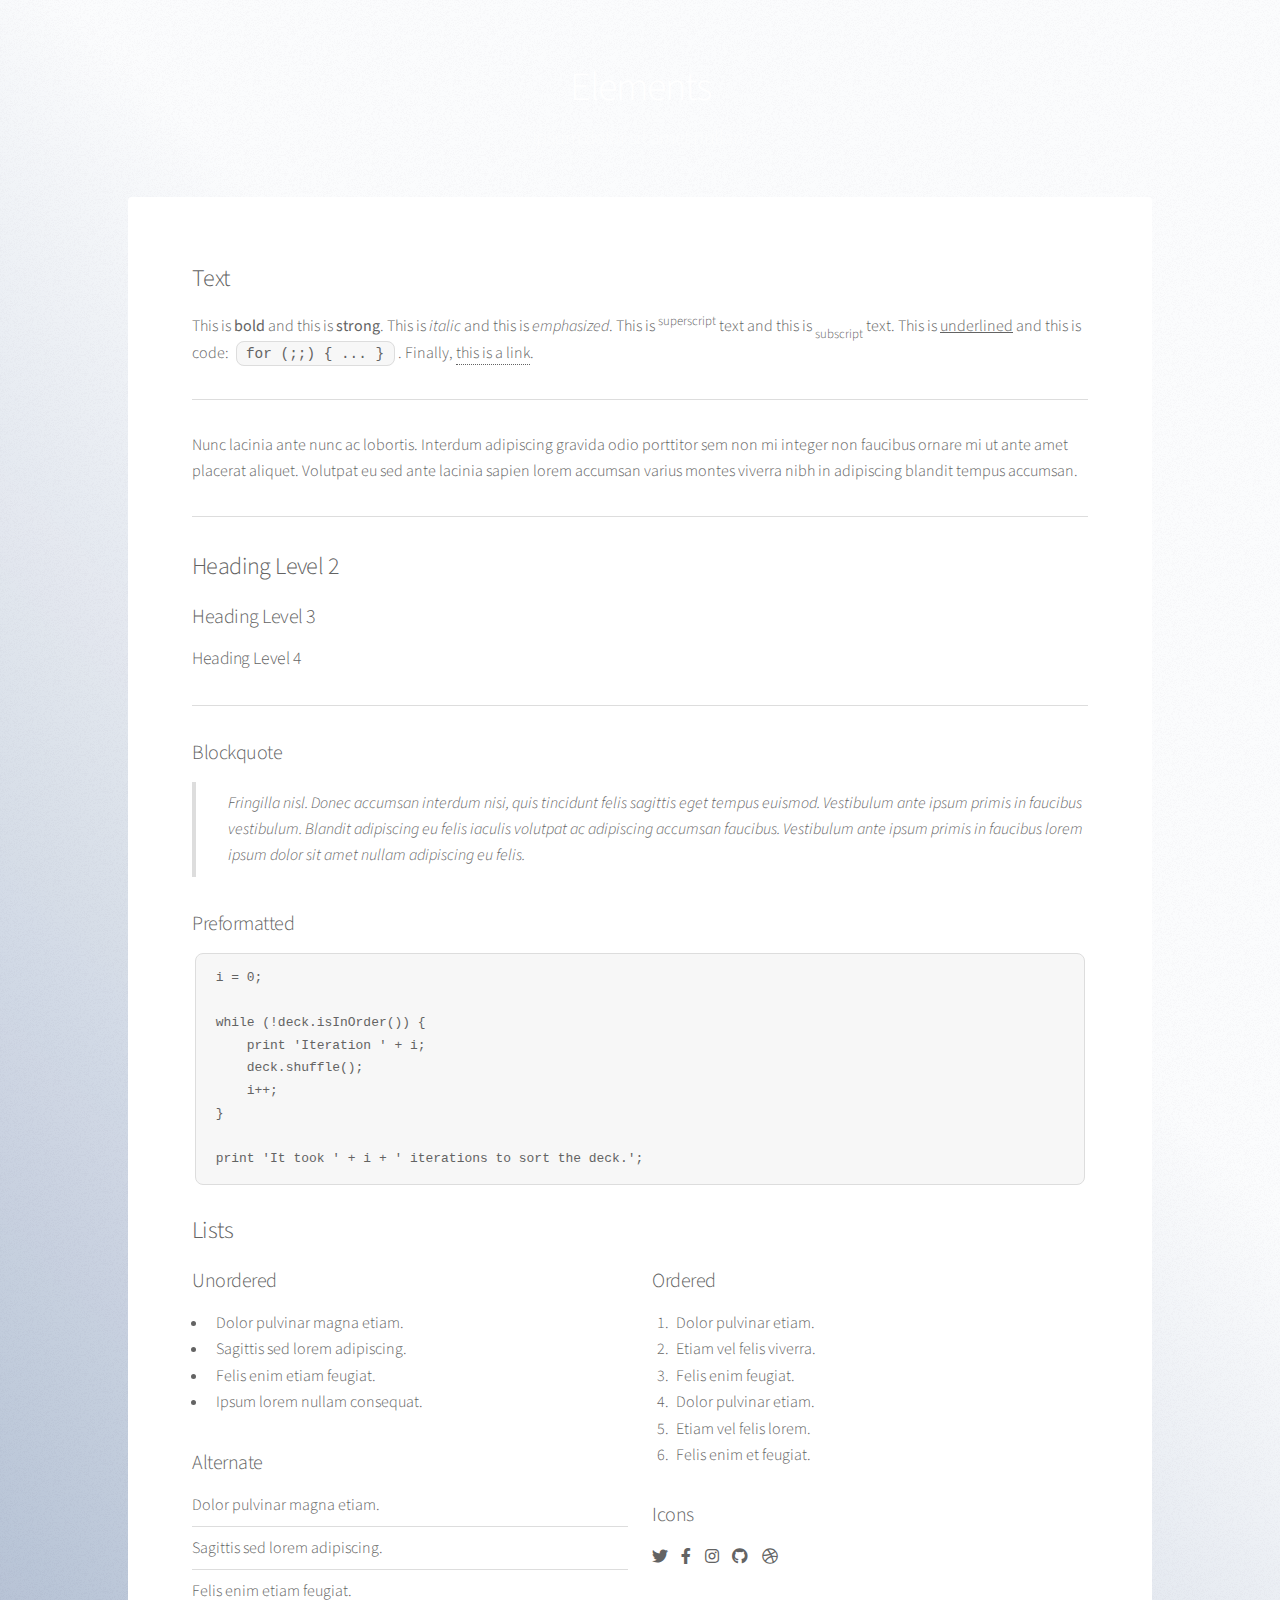
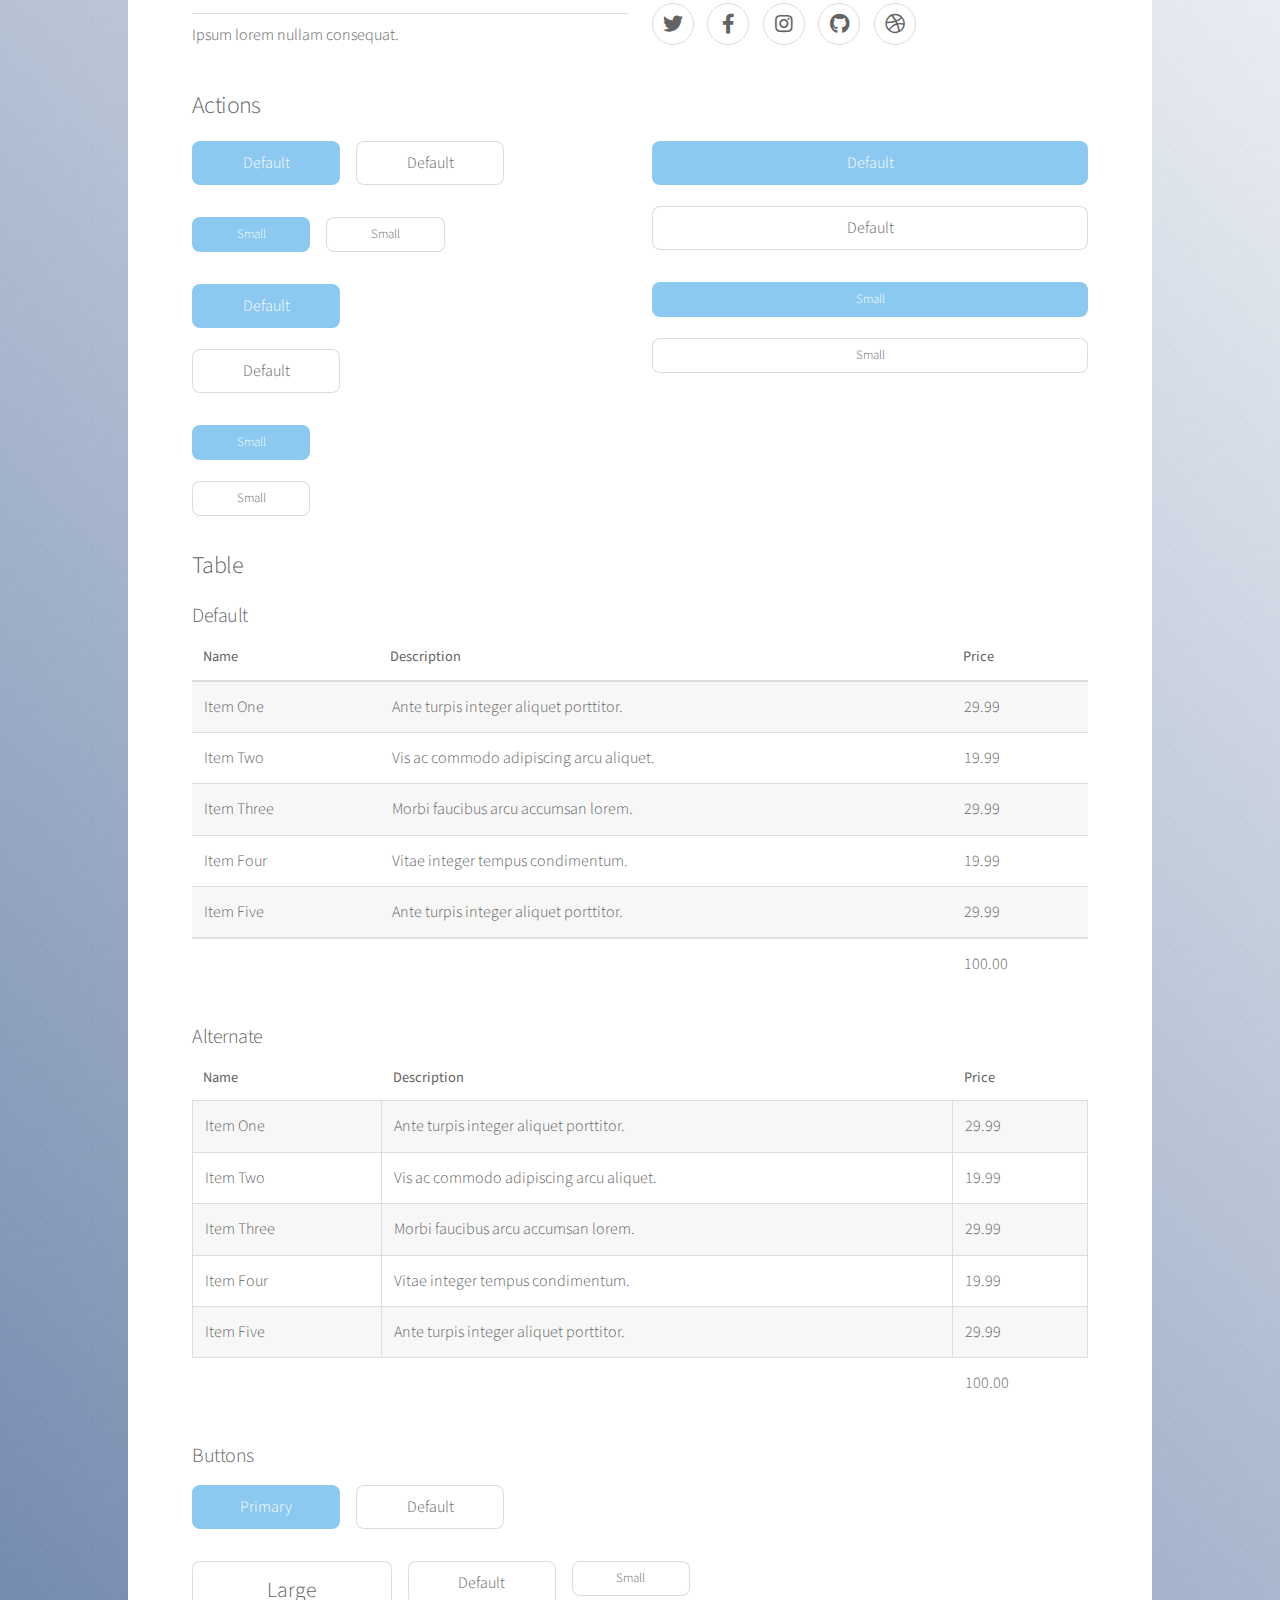
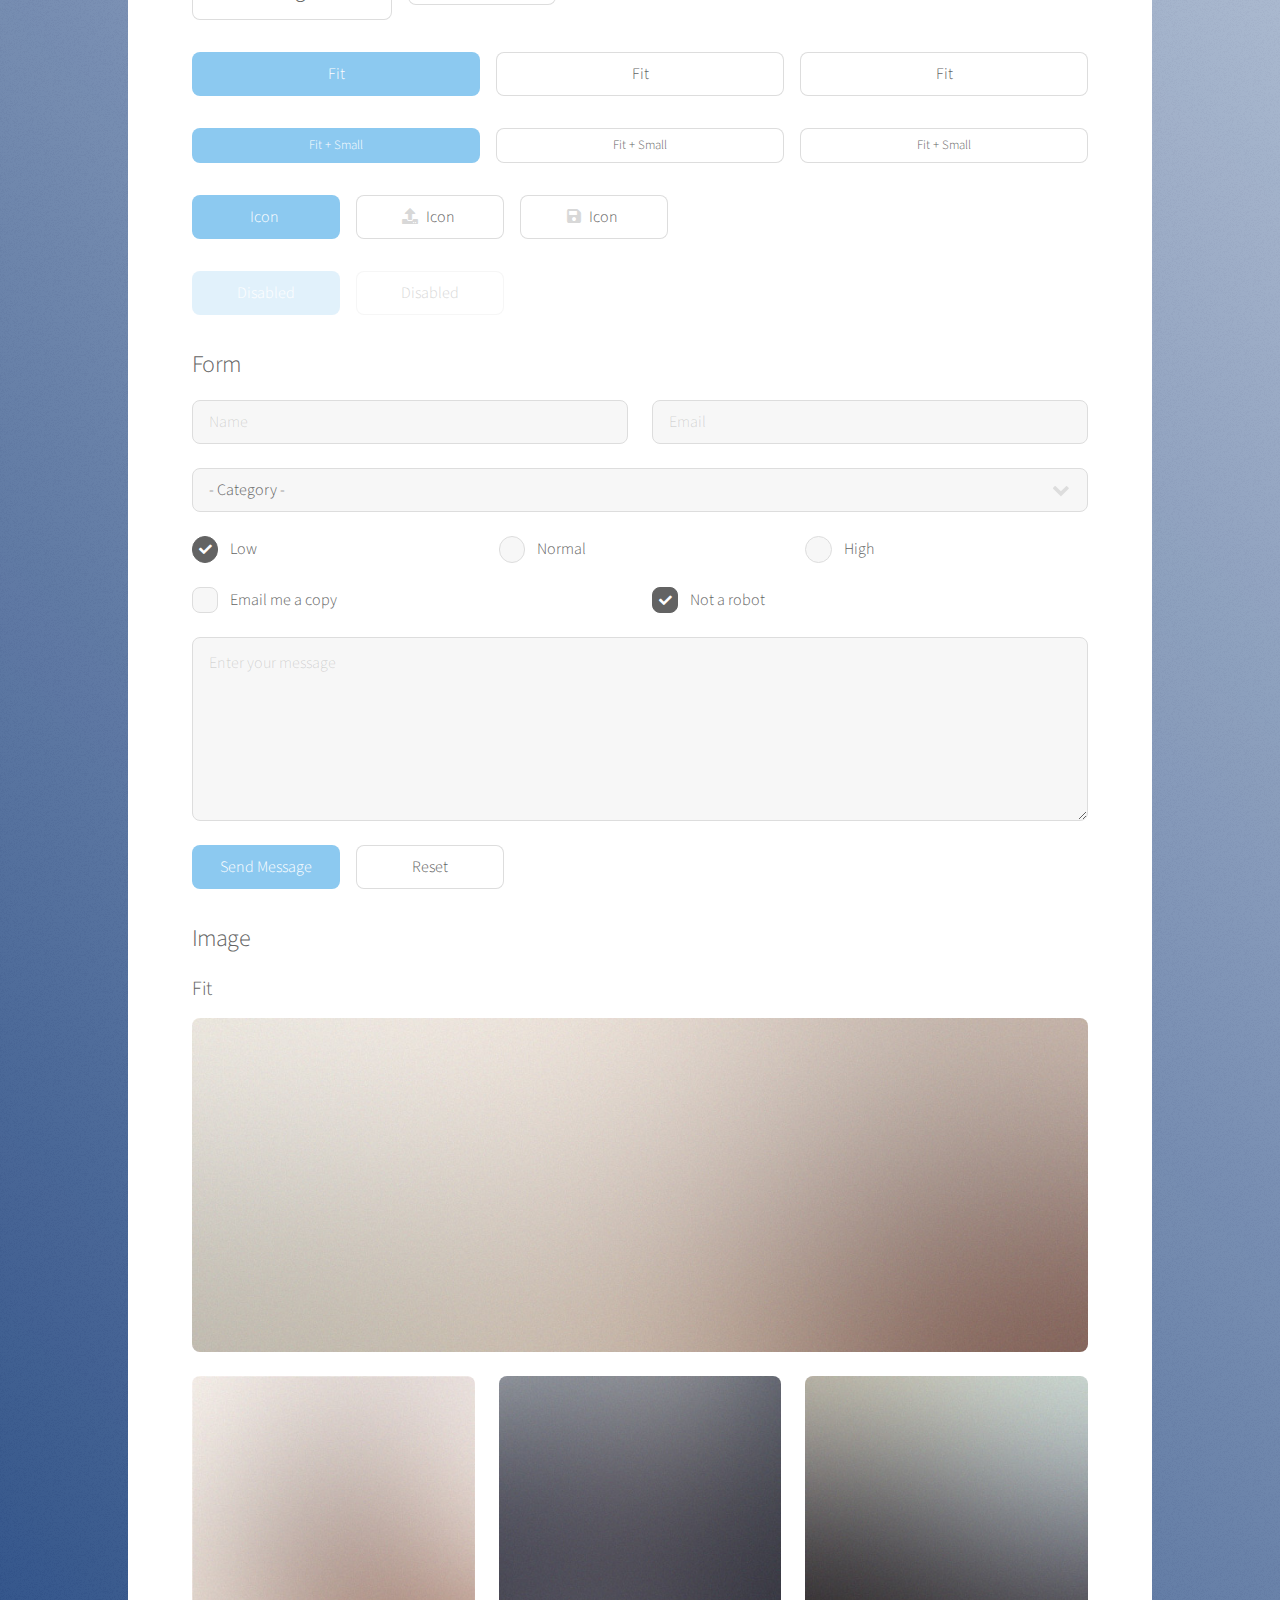
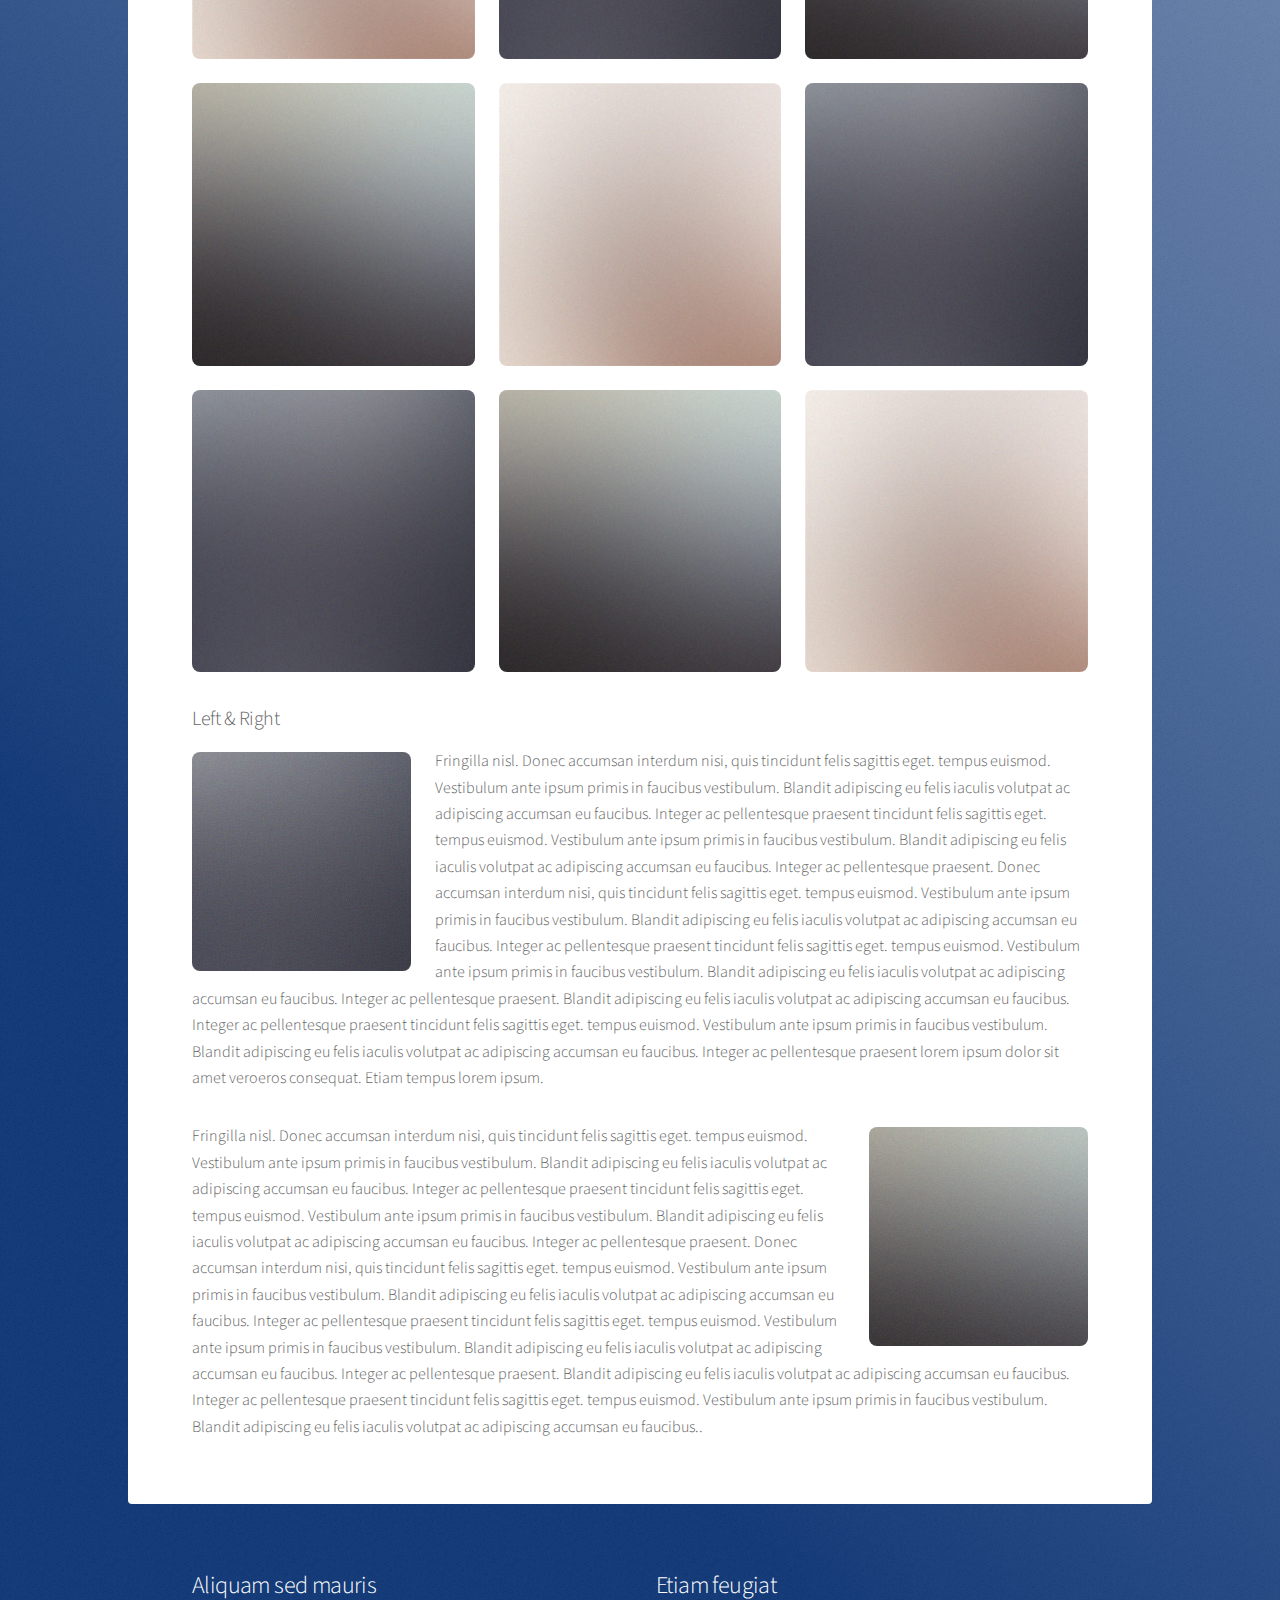
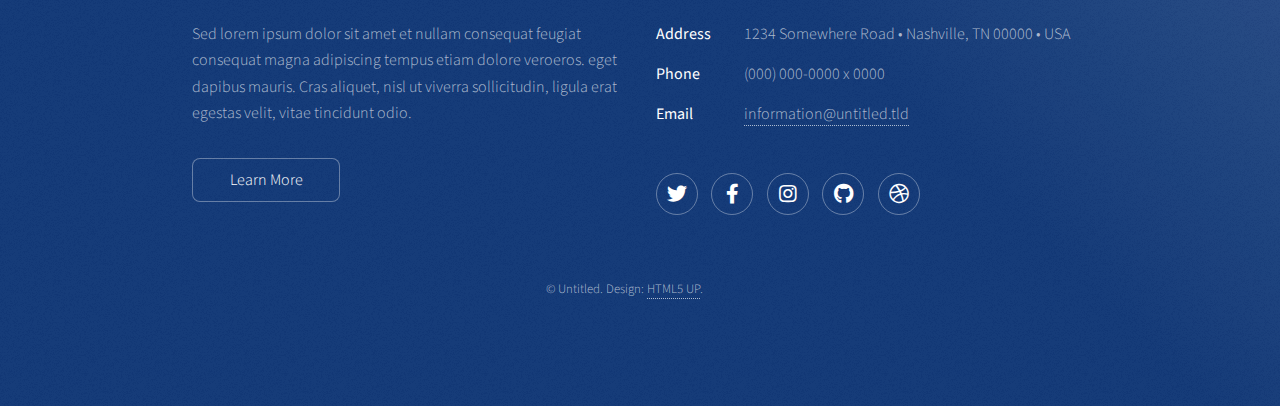
<file: elements.html>
<!DOCTYPE HTML>
<!--
	Stellar by HTML5 UP
	html5up.net | @ajlkn
	Free for personal and commercial use under the CCA 3.0 license (html5up.net/license)
-->
<html>
	<head>
		<title>Elements - Stellar by HTML5 UP</title>
		<meta charset="utf-8" />
		<meta name="viewport" content="width=device-width, initial-scale=1, user-scalable=no" />
		<link rel="stylesheet" href="assets/css/main.css" />
		<noscript><link rel="stylesheet" href="assets/css/noscript.css" /></noscript>
	</head>
	<body class="is-preload">

		<!-- Wrapper -->
			<div id="wrapper">

				<!-- Header -->
					<header id="header">
						<h1>Elements</h1>
						<p>Ipsum dolor sit amet nullam</p>
					</header>

				<!-- Main -->
					<div id="main">

						<!-- Content -->
							<section id="content" class="main">

								<!-- Text -->
									<section>
										<h2>Text</h2>
										<p>This is <b>bold</b> and this is <strong>strong</strong>. This is <i>italic</i> and this is <em>emphasized</em>.
										This is <sup>superscript</sup> text and this is <sub>subscript</sub> text.
										This is <u>underlined</u> and this is code: <code>for (;;) { ... }</code>. Finally, <a href="#">this is a link</a>.</p>
										<hr />
										<p>Nunc lacinia ante nunc ac lobortis. Interdum adipiscing gravida odio porttitor sem non mi integer non faucibus ornare mi ut ante amet placerat aliquet. Volutpat eu sed ante lacinia sapien lorem accumsan varius montes viverra nibh in adipiscing blandit tempus accumsan.</p>
										<hr />
										<h2>Heading Level 2</h2>
										<h3>Heading Level 3</h3>
										<h4>Heading Level 4</h4>
										<hr />
										<h3>Blockquote</h3>
										<blockquote>Fringilla nisl. Donec accumsan interdum nisi, quis tincidunt felis sagittis eget tempus euismod. Vestibulum ante ipsum primis in faucibus vestibulum. Blandit adipiscing eu felis iaculis volutpat ac adipiscing accumsan faucibus. Vestibulum ante ipsum primis in faucibus lorem ipsum dolor sit amet nullam adipiscing eu felis.</blockquote>
										<h3>Preformatted</h3>
										<pre><code>i = 0;

while (!deck.isInOrder()) {
    print 'Iteration ' + i;
    deck.shuffle();
    i++;
}

print 'It took ' + i + ' iterations to sort the deck.';</code></pre>
									</section>

								<!-- Lists -->
									<section>
										<h2>Lists</h2>
										<div class="row">
											<div class="col-6 col-12-medium">
												<h3>Unordered</h3>
												<ul>
													<li>Dolor pulvinar magna etiam.</li>
													<li>Sagittis sed lorem adipiscing.</li>
													<li>Felis enim etiam feugiat.</li>
													<li>Ipsum lorem nullam consequat.</li>
												</ul>
												<h3>Alternate</h3>
												<ul class="alt">
													<li>Dolor pulvinar magna etiam.</li>
													<li>Sagittis sed lorem adipiscing.</li>
													<li>Felis enim etiam feugiat.</li>
													<li>Ipsum lorem nullam consequat.</li>
												</ul>
											</div>
											<div class="col-6 col-12-medium">
												<h3>Ordered</h3>
												<ol>
													<li>Dolor pulvinar etiam.</li>
													<li>Etiam vel felis viverra.</li>
													<li>Felis enim feugiat.</li>
													<li>Dolor pulvinar etiam.</li>
													<li>Etiam vel felis lorem.</li>
													<li>Felis enim et feugiat.</li>
												</ol>
												<h3>Icons</h3>
												<ul class="icons">
													<li><a href="#" class="icon brands fa-twitter"><span class="label">Twitter</span></a></li>
													<li><a href="#" class="icon brands fa-facebook-f"><span class="label">Facebook</span></a></li>
													<li><a href="#" class="icon brands fa-instagram"><span class="label">Instagram</span></a></li>
													<li><a href="#" class="icon brands fa-github"><span class="label">GitHub</span></a></li>
													<li><a href="#" class="icon brands fa-dribbble"><span class="label">Dribbble</span></a></li>
												</ul>
												<ul class="icons">
													<li><a href="#" class="icon brands alt fa-twitter"><span class="label">Twitter</span></a></li>
													<li><a href="#" class="icon brands alt fa-facebook-f"><span class="label">Facebook</span></a></li>
													<li><a href="#" class="icon brands alt fa-instagram"><span class="label">Instagram</span></a></li>
													<li><a href="#" class="icon brands alt fa-github"><span class="label">GitHub</span></a></li>
													<li><a href="#" class="icon brands alt fa-dribbble"><span class="label">Dribbble</span></a></li>
												</ul>
											</div>
										</div>
										<h2>Actions</h2>
										<div class="row">
											<div class="col-6 col-12-medium">
												<ul class="actions">
													<li><a href="#" class="button primary">Default</a></li>
													<li><a href="#" class="button">Default</a></li>
												</ul>
												<ul class="actions small">
													<li><a href="#" class="button primary small">Small</a></li>
													<li><a href="#" class="button small">Small</a></li>
												</ul>
												<ul class="actions stacked">
													<li><a href="#" class="button primary">Default</a></li>
													<li><a href="#" class="button">Default</a></li>
												</ul>
												<ul class="actions stacked">
													<li><a href="#" class="button primary small">Small</a></li>
													<li><a href="#" class="button small">Small</a></li>
												</ul>
											</div>
											<div class="col-6 col-12-medium">
												<ul class="actions stacked">
													<li><a href="#" class="button primary fit">Default</a></li>
													<li><a href="#" class="button fit">Default</a></li>
												</ul>
												<ul class="actions stacked">
													<li><a href="#" class="button primary small fit">Small</a></li>
													<li><a href="#" class="button small fit">Small</a></li>
												</ul>
											</div>
										</div>
									</section>

								<!-- Table -->
									<section>
										<h2>Table</h2>
										<h3>Default</h3>
										<div class="table-wrapper">
											<table>
												<thead>
													<tr>
														<th>Name</th>
														<th>Description</th>
														<th>Price</th>
													</tr>
												</thead>
												<tbody>
													<tr>
														<td>Item One</td>
														<td>Ante turpis integer aliquet porttitor.</td>
														<td>29.99</td>
													</tr>
													<tr>
														<td>Item Two</td>
														<td>Vis ac commodo adipiscing arcu aliquet.</td>
														<td>19.99</td>
													</tr>
													<tr>
														<td>Item Three</td>
														<td> Morbi faucibus arcu accumsan lorem.</td>
														<td>29.99</td>
													</tr>
													<tr>
														<td>Item Four</td>
														<td>Vitae integer tempus condimentum.</td>
														<td>19.99</td>
													</tr>
													<tr>
														<td>Item Five</td>
														<td>Ante turpis integer aliquet porttitor.</td>
														<td>29.99</td>
													</tr>
												</tbody>
												<tfoot>
													<tr>
														<td colspan="2"></td>
														<td>100.00</td>
													</tr>
												</tfoot>
											</table>
										</div>

										<h3>Alternate</h3>
										<div class="table-wrapper">
											<table class="alt">
												<thead>
													<tr>
														<th>Name</th>
														<th>Description</th>
														<th>Price</th>
													</tr>
												</thead>
												<tbody>
													<tr>
														<td>Item One</td>
														<td>Ante turpis integer aliquet porttitor.</td>
														<td>29.99</td>
													</tr>
													<tr>
														<td>Item Two</td>
														<td>Vis ac commodo adipiscing arcu aliquet.</td>
														<td>19.99</td>
													</tr>
													<tr>
														<td>Item Three</td>
														<td> Morbi faucibus arcu accumsan lorem.</td>
														<td>29.99</td>
													</tr>
													<tr>
														<td>Item Four</td>
														<td>Vitae integer tempus condimentum.</td>
														<td>19.99</td>
													</tr>
													<tr>
														<td>Item Five</td>
														<td>Ante turpis integer aliquet porttitor.</td>
														<td>29.99</td>
													</tr>
												</tbody>
												<tfoot>
													<tr>
														<td colspan="2"></td>
														<td>100.00</td>
													</tr>
												</tfoot>
											</table>
										</div>
									</section>

								<!-- Buttons -->
									<section>
										<h3>Buttons</h3>
										<ul class="actions">
											<li><a href="#" class="button primary">Primary</a></li>
											<li><a href="#" class="button">Default</a></li>
										</ul>
										<ul class="actions">
											<li><a href="#" class="button large">Large</a></li>
											<li><a href="#" class="button">Default</a></li>
											<li><a href="#" class="button small">Small</a></li>
										</ul>
										<ul class="actions fit">
											<li><a href="#" class="button primary fit">Fit</a></li>
											<li><a href="#" class="button fit">Fit</a></li>
											<li><a href="#" class="button fit">Fit</a></li>
										</ul>
										<ul class="actions fit small">
											<li><a href="#" class="button primary fit small">Fit + Small</a></li>
											<li><a href="#" class="button fit small">Fit + Small</a></li>
											<li><a href="#" class="button fit small">Fit + Small</a></li>
										</ul>
										<ul class="actions">
											<li><a href="#" class="button primary icon solidfa-download">Icon</a></li>
											<li><a href="#" class="button icon solid fa-upload">Icon</a></li>
											<li><a href="#" class="button icon solid fa-save">Icon</a></li>
										</ul>
										<ul class="actions">
											<li><span class="button primary disabled">Disabled</span></li>
											<li><span class="button disabled">Disabled</span></li>
										</ul>
									</section>

								<!-- Form -->
									<section>
										<h2>Form</h2>
										<form method="post" action="#">
											<div class="row gtr-uniform">
												<div class="col-6 col-12-xsmall">
													<input type="text" name="demo-name" id="demo-name" value="" placeholder="Name" />
												</div>
												<div class="col-6 col-12-xsmall">
													<input type="email" name="demo-email" id="demo-email" value="" placeholder="Email" />
												</div>
												<div class="col-12">
													<select name="demo-category" id="demo-category">
														<option value="">- Category -</option>
														<option value="1">Manufacturing</option>
														<option value="1">Shipping</option>
														<option value="1">Administration</option>
														<option value="1">Human Resources</option>
													</select>
												</div>
												<div class="col-4 col-12-small">
													<input type="radio" id="demo-priority-low" name="demo-priority" checked>
													<label for="demo-priority-low">Low</label>
												</div>
												<div class="col-4 col-12-small">
													<input type="radio" id="demo-priority-normal" name="demo-priority">
													<label for="demo-priority-normal">Normal</label>
												</div>
												<div class="col-4 col-12-small">
													<input type="radio" id="demo-priority-high" name="demo-priority">
													<label for="demo-priority-high">High</label>
												</div>
												<div class="col-6 col-12-small">
													<input type="checkbox" id="demo-copy" name="demo-copy">
													<label for="demo-copy">Email me a copy</label>
												</div>
												<div class="col-6 col-12-small">
													<input type="checkbox" id="demo-human" name="demo-human" checked>
													<label for="demo-human">Not a robot</label>
												</div>
												<div class="col-12">
													<textarea name="demo-message" id="demo-message" placeholder="Enter your message" rows="6"></textarea>
												</div>
												<div class="col-12">
													<ul class="actions">
														<li><input type="submit" value="Send Message" class="primary" /></li>
														<li><input type="reset" value="Reset" /></li>
													</ul>
												</div>
											</div>
										</form>
									</section>

								<!-- Image -->
									<section>
										<h2>Image</h2>
										<h3>Fit</h3>
										<div class="box alt">
											<div class="row gtr-uniform">
												<div class="col-12"><span class="image fit"><img src="images/pic04.jpg" alt="" /></span></div>
												<div class="col-4"><span class="image fit"><img src="images/pic01.jpg" alt="" /></span></div>
												<div class="col-4"><span class="image fit"><img src="images/pic02.jpg" alt="" /></span></div>
												<div class="col-4"><span class="image fit"><img src="images/pic03.jpg" alt="" /></span></div>
												<div class="col-4"><span class="image fit"><img src="images/pic03.jpg" alt="" /></span></div>
												<div class="col-4"><span class="image fit"><img src="images/pic01.jpg" alt="" /></span></div>
												<div class="col-4"><span class="image fit"><img src="images/pic02.jpg" alt="" /></span></div>
												<div class="col-4"><span class="image fit"><img src="images/pic02.jpg" alt="" /></span></div>
												<div class="col-4"><span class="image fit"><img src="images/pic03.jpg" alt="" /></span></div>
												<div class="col-4"><span class="image fit"><img src="images/pic01.jpg" alt="" /></span></div>
											</div>
										</div>
										<h3>Left &amp; Right</h3>
										<p><span class="image left"><img src="images/pic05.jpg" alt="" /></span>Fringilla nisl. Donec accumsan interdum nisi, quis tincidunt felis sagittis eget. tempus euismod. Vestibulum ante ipsum primis in faucibus vestibulum. Blandit adipiscing eu felis iaculis volutpat ac adipiscing accumsan eu faucibus. Integer ac pellentesque praesent tincidunt felis sagittis eget. tempus euismod. Vestibulum ante ipsum primis in faucibus vestibulum. Blandit adipiscing eu felis iaculis volutpat ac adipiscing accumsan eu faucibus. Integer ac pellentesque praesent. Donec accumsan interdum nisi, quis tincidunt felis sagittis eget. tempus euismod. Vestibulum ante ipsum primis in faucibus vestibulum. Blandit adipiscing eu felis iaculis volutpat ac adipiscing accumsan eu faucibus. Integer ac pellentesque praesent tincidunt felis sagittis eget. tempus euismod. Vestibulum ante ipsum primis in faucibus vestibulum. Blandit adipiscing eu felis iaculis volutpat ac adipiscing accumsan eu faucibus. Integer ac pellentesque praesent. Blandit adipiscing eu felis iaculis volutpat ac adipiscing accumsan eu faucibus. Integer ac pellentesque praesent tincidunt felis sagittis eget. tempus euismod. Vestibulum ante ipsum primis in faucibus vestibulum. Blandit adipiscing eu felis iaculis volutpat ac adipiscing accumsan eu faucibus. Integer ac pellentesque praesent lorem ipsum dolor sit amet veroeros consequat. Etiam tempus lorem ipsum.</p>
										<p><span class="image right"><img src="images/pic06.jpg" alt="" /></span>Fringilla nisl. Donec accumsan interdum nisi, quis tincidunt felis sagittis eget. tempus euismod. Vestibulum ante ipsum primis in faucibus vestibulum. Blandit adipiscing eu felis iaculis volutpat ac adipiscing accumsan eu faucibus. Integer ac pellentesque praesent tincidunt felis sagittis eget. tempus euismod. Vestibulum ante ipsum primis in faucibus vestibulum. Blandit adipiscing eu felis iaculis volutpat ac adipiscing accumsan eu faucibus. Integer ac pellentesque praesent. Donec accumsan interdum nisi, quis tincidunt felis sagittis eget. tempus euismod. Vestibulum ante ipsum primis in faucibus vestibulum. Blandit adipiscing eu felis iaculis volutpat ac adipiscing accumsan eu faucibus. Integer ac pellentesque praesent tincidunt felis sagittis eget. tempus euismod. Vestibulum ante ipsum primis in faucibus vestibulum. Blandit adipiscing eu felis iaculis volutpat ac adipiscing accumsan eu faucibus. Integer ac pellentesque praesent. Blandit adipiscing eu felis iaculis volutpat ac adipiscing accumsan eu faucibus. Integer ac pellentesque praesent tincidunt felis sagittis eget. tempus euismod. Vestibulum ante ipsum primis in faucibus vestibulum. Blandit adipiscing eu felis iaculis volutpat ac adipiscing accumsan eu faucibus..</p>
									</section>

							</section>

					</div>

				<!-- Footer -->
					<footer id="footer">
						<section>
							<h2>Aliquam sed mauris</h2>
							<p>Sed lorem ipsum dolor sit amet et nullam consequat feugiat consequat magna adipiscing tempus etiam dolore veroeros. eget dapibus mauris. Cras aliquet, nisl ut viverra sollicitudin, ligula erat egestas velit, vitae tincidunt odio.</p>
							<ul class="actions">
								<li><a href="#" class="button">Learn More</a></li>
							</ul>
						</section>
						<section>
							<h2>Etiam feugiat</h2>
							<dl class="alt">
								<dt>Address</dt>
								<dd>1234 Somewhere Road &bull; Nashville, TN 00000 &bull; USA</dd>
								<dt>Phone</dt>
								<dd>(000) 000-0000 x 0000</dd>
								<dt>Email</dt>
								<dd><a href="#">information@untitled.tld</a></dd>
							</dl>
							<ul class="icons">
								<li><a href="#" class="icon brands fa-twitter alt"><span class="label">Twitter</span></a></li>
								<li><a href="#" class="icon brands fa-facebook-f alt"><span class="label">Facebook</span></a></li>
								<li><a href="#" class="icon brands fa-instagram alt"><span class="label">Instagram</span></a></li>
								<li><a href="#" class="icon brands fa-github alt"><span class="label">GitHub</span></a></li>
								<li><a href="#" class="icon brands fa-dribbble alt"><span class="label">Dribbble</span></a></li>
							</ul>
						</section>
						<p class="copyright">&copy; Untitled. Design: <a href="https://html5up.net">HTML5 UP</a>.</p>
					</footer>

			</div>

		<!-- Scripts -->
			<script src="assets/js/jquery.min.js"></script>
			<script src="assets/js/jquery.scrollex.min.js"></script>
			<script src="assets/js/jquery.scrolly.min.js"></script>
			<script src="assets/js/browser.min.js"></script>
			<script src="assets/js/breakpoints.min.js"></script>
			<script src="assets/js/util.js"></script>
			<script src="assets/js/main.js"></script>

	</body>
</html>
</file>
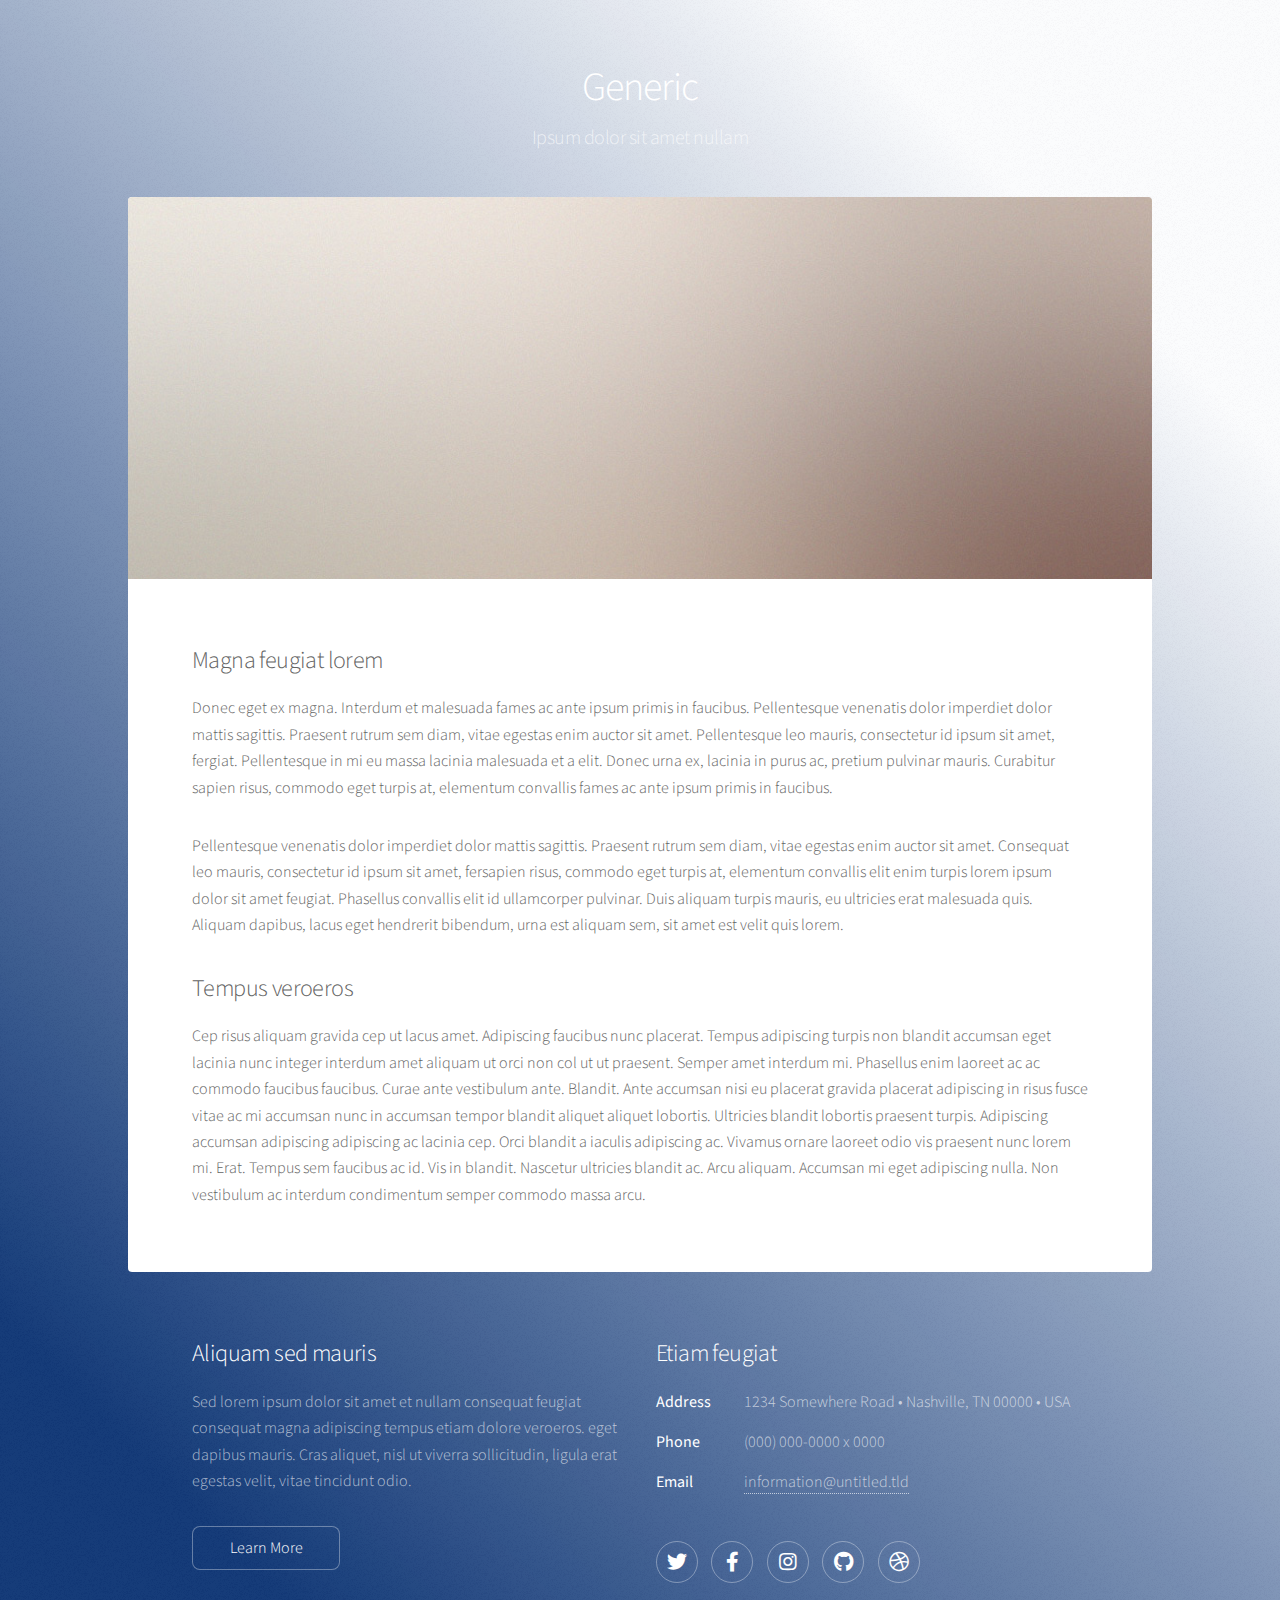
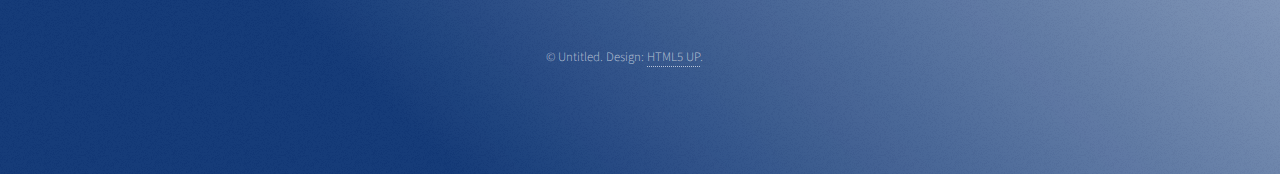
<file: generic.html>
<!DOCTYPE HTML>
<!--
	Stellar by HTML5 UP
	html5up.net | @ajlkn
	Free for personal and commercial use under the CCA 3.0 license (html5up.net/license)
-->
<html>
	<head>
		<title>Generic - Stellar by HTML5 UP</title>
		<meta charset="utf-8" />
		<meta name="viewport" content="width=device-width, initial-scale=1, user-scalable=no" />
		<link rel="stylesheet" href="assets/css/main.css" />
		<noscript><link rel="stylesheet" href="assets/css/noscript.css" /></noscript>
	</head>
	<body class="is-preload">

		<!-- Wrapper -->
			<div id="wrapper">

				<!-- Header -->
					<header id="header">
						<h1>Generic</h1>
						<p>Ipsum dolor sit amet nullam</p>
					</header>

				<!-- Main -->
					<div id="main">

						<!-- Content -->
							<section id="content" class="main">
								<span class="image main"><img src="images/pic04.jpg" alt="" /></span>
								<h2>Magna feugiat lorem</h2>
								<p>Donec eget ex magna. Interdum et malesuada fames ac ante ipsum primis in faucibus. Pellentesque venenatis dolor imperdiet dolor mattis sagittis. Praesent rutrum sem diam, vitae egestas enim auctor sit amet. Pellentesque leo mauris, consectetur id ipsum sit amet, fergiat. Pellentesque in mi eu massa lacinia malesuada et a elit. Donec urna ex, lacinia in purus ac, pretium pulvinar mauris. Curabitur sapien risus, commodo eget turpis at, elementum convallis fames ac ante ipsum primis in faucibus.</p>
								<p>Pellentesque venenatis dolor imperdiet dolor mattis sagittis. Praesent rutrum sem diam, vitae egestas enim auctor sit amet. Consequat leo mauris, consectetur id ipsum sit amet, fersapien risus, commodo eget turpis at, elementum convallis elit enim turpis lorem ipsum dolor sit amet feugiat. Phasellus convallis elit id ullamcorper pulvinar. Duis aliquam turpis mauris, eu ultricies erat malesuada quis. Aliquam dapibus, lacus eget hendrerit bibendum, urna est aliquam sem, sit amet est velit quis lorem.</p>
								<h2>Tempus veroeros</h2>
								<p>Cep risus aliquam gravida cep ut lacus amet. Adipiscing faucibus nunc placerat. Tempus adipiscing turpis non blandit accumsan eget lacinia nunc integer interdum amet aliquam ut orci non col ut ut praesent. Semper amet interdum mi. Phasellus enim laoreet ac ac commodo faucibus faucibus. Curae ante vestibulum ante. Blandit. Ante accumsan nisi eu placerat gravida placerat adipiscing in risus fusce vitae ac mi accumsan nunc in accumsan tempor blandit aliquet aliquet lobortis. Ultricies blandit lobortis praesent turpis. Adipiscing accumsan adipiscing adipiscing ac lacinia cep. Orci blandit a iaculis adipiscing ac. Vivamus ornare laoreet odio vis praesent nunc lorem mi. Erat. Tempus sem faucibus ac id. Vis in blandit. Nascetur ultricies blandit ac. Arcu aliquam. Accumsan mi eget adipiscing nulla. Non vestibulum ac interdum condimentum semper commodo massa arcu.</p>
							</section>

					</div>

				<!-- Footer -->
					<footer id="footer">
						<section>
							<h2>Aliquam sed mauris</h2>
							<p>Sed lorem ipsum dolor sit amet et nullam consequat feugiat consequat magna adipiscing tempus etiam dolore veroeros. eget dapibus mauris. Cras aliquet, nisl ut viverra sollicitudin, ligula erat egestas velit, vitae tincidunt odio.</p>
							<ul class="actions">
								<li><a href="#" class="button">Learn More</a></li>
							</ul>
						</section>
						<section>
							<h2>Etiam feugiat</h2>
							<dl class="alt">
								<dt>Address</dt>
								<dd>1234 Somewhere Road &bull; Nashville, TN 00000 &bull; USA</dd>
								<dt>Phone</dt>
								<dd>(000) 000-0000 x 0000</dd>
								<dt>Email</dt>
								<dd><a href="#">information@untitled.tld</a></dd>
							</dl>
							<ul class="icons">
								<li><a href="#" class="icon brands fa-twitter alt"><span class="label">Twitter</span></a></li>
								<li><a href="#" class="icon brands fa-facebook-f alt"><span class="label">Facebook</span></a></li>
								<li><a href="#" class="icon brands fa-instagram alt"><span class="label">Instagram</span></a></li>
								<li><a href="#" class="icon brands fa-github alt"><span class="label">GitHub</span></a></li>
								<li><a href="#" class="icon brands fa-dribbble alt"><span class="label">Dribbble</span></a></li>
							</ul>
						</section>
						<p class="copyright">&copy; Untitled. Design: <a href="https://html5up.net">HTML5 UP</a>.</p>
					</footer>

			</div>

		<!-- Scripts -->
			<script src="assets/js/jquery.min.js"></script>
			<script src="assets/js/jquery.scrollex.min.js"></script>
			<script src="assets/js/jquery.scrolly.min.js"></script>
			<script src="assets/js/browser.min.js"></script>
			<script src="assets/js/breakpoints.min.js"></script>
			<script src="assets/js/util.js"></script>
			<script src="assets/js/main.js"></script>

	</body>
</html>
</file>
<file: assets/css/noscript.css>
/*
	Stellar by HTML5 UP
	html5up.net | @ajlkn
	Free for personal and commercial use under the CCA 3.0 license (html5up.net/license)
*/

/* Header */

	body.is-preload #header.alt > * {
		opacity: 1;
	}

	body.is-preload #header.alt .logo {
		-moz-transform: none;
		-webkit-transform: none;
		-ms-transform: none;
		transform: none;
	}
</file>
<file: assets/css/main.css>
@import url(fontawesome-all.min.css);
@import 'https://fonts.googleapis.com/css?family=Source+Sans+Pro:300,400';

/*
	Stellar by HTML5 UP
	html5up.net | @ajlkn
	Free for personal and commercial use under the CCA 3.0 license (html5up.net/license)
*/

html, body, div, span, applet, object,
iframe, h1, h2, h3, h4, h5, h6, p, blockquote,
pre, a, abbr, acronym, address, big, cite,
code, del, dfn, em, img, ins, kbd, q, s, samp,
small, strike, strong, sub, sup, tt, var, b,
u, i, center, dl, dt, dd, ol, ul, li, fieldset,
form, label, legend, table, caption, tbody,
tfoot, thead, tr, th, td, article, aside,
canvas, details, embed, figure, figcaption,
footer, header, hgroup, menu, nav, output, ruby,
section, summary, time, mark, audio, video {
	margin: 0;
	padding: 0;
	border: 0;
	font-size: 100%;
	font: inherit;
	vertical-align: baseline;}

article, aside, details, figcaption, figure,
footer, header, hgroup, menu, nav, section {
	display: block;}

body {
	line-height: 1;
}

ol, ul {
	list-style: none;
}

blockquote, q {
	quotes: none;
}

	blockquote:before, blockquote:after, q:before, q:after {
		content: '';
		content: none;
	}

table {
	border-collapse: collapse;
	border-spacing: 0;
}

body {
	-webkit-text-size-adjust: none;
}

mark {
	background-color: transparent;
	color: inherit;
}

input::-moz-focus-inner {
	border: 0;
	padding: 0;
}

input, select, textarea {
	-moz-appearance: none;
	-webkit-appearance: none;
	-ms-appearance: none;
	appearance: none;
}

/* Basic */

	@-ms-viewport {
		width: device-width;
	}

	body {
		-ms-overflow-style: scrollbar;
	}

	@media screen and (max-width: 480px) {

		html, body {
			min-width: 320px;
		}

	}

	html {
		box-sizing: border-box;
	}

	*, *:before, *:after {
		box-sizing: inherit;
	}

	body {
		background-color: #935d8c;
		background-image: url("images/overlay.png"), -moz-linear-gradient(45deg, #103776 15%, #fff 85%);
		background-image: url("images/overlay.png"), -webkit-linear-gradient(45deg, #103776 15%, #fff 85%);
		background-image: url("images/overlay.png"), -ms-linear-gradient(45deg, #103776 15%, #fff 85%);
		background-image: url("images/overlay.png"), linear-gradient(45deg, #103776 15%, #fff 85%);
	}

		body.is-preload *, body.is-preload *:before, body.is-preload *:after {
			-moz-animation: none !important;
			-webkit-animation: none !important;
			-ms-animation: none !important;
			animation: none !important;
			-moz-transition: none !important;
			-webkit-transition: none !important;
			-ms-transition: none !important;
			transition: none !important;
		}

/* Type */

	body {
		background-color: #ffffff;
		color: rgba(255, 255, 255, 0.65);
	}

	body, input, select, textarea {
		font-family: "Source Sans Pro", Helvetica, sans-serif;
		font-size: 17pt;
		font-weight: 300;
		line-height: 1.65;
	}

		@media screen and (max-width: 1680px) {

			body, input, select, textarea {
				font-size: 14pt;
			}

		}

		@media screen and (max-width: 1280px) {

			body, input, select, textarea {
				font-size: 12pt;
			}

		}

		@media screen and (max-width: 360px) {

			body, input, select, textarea {
				font-size: 11pt;
			}

		}

	a {
		-moz-transition: color 0.2s ease, border-bottom 0.2s ease;
		-webkit-transition: color 0.2s ease, border-bottom 0.2s ease;
		-ms-transition: color 0.2s ease, border-bottom 0.2s ease;
		transition: color 0.2s ease, border-bottom 0.2s ease;
		text-decoration: none;
		border-bottom: dotted 1px;
		color: inherit;
	}

		a:hover {
			border-bottom-color: transparent;
		}

	strong, b {
		font-weight: 400;
	}

	em, i {
		font-style: italic;
	}

	p {
		margin: 0 0 2em 0;
	}

		p.content {
			-moz-columns: 20em 2;
			-webkit-columns: 20em 2;
			-ms-columns: 20em 2;
			columns: 20em 2;
			-moz-column-gap: 2em;
			-webkit-column-gap: 2em;
			-ms-column-gap: 2em;
			column-gap: 2em;
			text-align: justify;
		}

	h1, h2, h3, h4, h5, h6 {
		font-weight: 300;
		line-height: 1.5;
		margin: 0 0 0.7em 0;
		letter-spacing: -0.025em;
	}

		h1 a, h2 a, h3 a, h4 a, h5 a, h6 a {
			color: inherit;
			text-decoration: none;
		}

	h1 {
		font-size: 2.5em;
		line-height: 1.2;
		color: black;
	}

	h2 {
		font-size: 1.5em;
	}

	h3 {
		font-size: 1.25em;
	}

	h4 {
		font-size: 1.1em;
	}

	h5 {
		font-size: 0.9em;
	}

	h6 {
		font-size: 0.7em;
	}

	@media screen and (max-width: 736px) {

		h1 {
			font-size: 2em;
		}

	}

	sub {
		font-size: 0.8em;
		position: relative;
		top: 0.5em;
	}

	sup {
		font-size: 0.8em;
		position: relative;
		top: -0.5em;
	}

	blockquote {
		border-left: solid 4px;
		font-style: italic;
		margin: 0 0 2em 0;
		padding: 0.5em 0 0.5em 2em;
	}

	code {
		border-radius: 8px;
		border: solid 1px;
		font-family: "Courier New", monospace;
		font-size: 0.9em;
		margin: 0 0.25em;
		padding: 0.25em 0.65em;
	}

	pre {
		-webkit-overflow-scrolling: touch;
		font-family: "Courier New", monospace;
		font-size: 0.9em;
		margin: 0 0 2em 0;
	}

		pre code {
			display: block;
			line-height: 1.75;
			padding: 1em 1.5em;
			overflow-x: auto;
		}

	hr {
		border: 0;
		border-bottom: solid 1px;
		margin: 2em 0;
	}

		hr.major {
			margin: 3em 0;
		}

	.align-left {
		text-align: left;
	}

	.align-center {
		text-align: center;
	}

	.align-right {
		text-align: right;
	}

	input, select, textarea {
		color: #ffffff;
	}

	a:hover {
		color: #ffffff;
	}

	strong, b {
		color: #ffffff;
	}

	h1, h2, h3, h4, h5, h6 {
		color: #ffffff;
	}

	blockquote {
		border-left-color: rgba(255, 255, 255, 0.35);
	}

	code {
		background: rgba(255, 255, 255, 0.075);
		border-color: rgba(255, 255, 255, 0.35);
	}

	hr {
		border-bottom-color: rgba(255, 255, 255, 0.35);
	}

/* Row */

	.row {
		display: flex;
		flex-wrap: wrap;
		box-sizing: border-box;
		align-items: stretch;
	}

		.row > * {
			box-sizing: border-box;
		}

		.row.gtr-uniform > * > :last-child {
			margin-bottom: 0;
		}

		.row.aln-left {
			justify-content: flex-start;
		}

		.row.aln-center {
			justify-content: center;
		}

		.row.aln-right {
			justify-content: flex-end;
		}

		.row.aln-top {
			align-items: flex-start;
		}

		.row.aln-middle {
			align-items: center;
		}

		.row.aln-bottom {
			align-items: flex-end;
		}

		.row > .imp {
			order: -1;
		}

		.row > .col-1 {
			width: 8.33333%;
		}

		.row > .off-1 {
			margin-left: 8.33333%;
		}

		.row > .col-2 {
			width: 16.66667%;
		}

		.row > .off-2 {
			margin-left: 16.66667%;
		}

		.row > .col-3 {
			width: 25%;
		}

		.row > .off-3 {
			margin-left: 25%;
		}

		.row > .col-4 {
			width: 33.33333%;
		}

		.row > .off-4 {
			margin-left: 33.33333%;
		}

		.row > .col-5 {
			width: 41.66667%;
		}

		.row > .off-5 {
			margin-left: 41.66667%;
		}

		.row > .col-6 {
			width: 50%;
		}

		.row > .off-6 {
			margin-left: 50%;
		}

		.row > .col-7 {
			width: 58.33333%;
		}

		.row > .off-7 {
			margin-left: 58.33333%;
		}

		.row > .col-8 {
			width: 66.66667%;
		}

		.row > .off-8 {
			margin-left: 66.66667%;
		}

		.row > .col-9 {
			width: 75%;
		}

		.row > .off-9 {
			margin-left: 75%;
		}

		.row > .col-10 {
			width: 83.33333%;
		}

		.row > .off-10 {
			margin-left: 83.33333%;
		}

		.row > .col-11 {
			width: 91.66667%;
		}

		.row > .off-11 {
			margin-left: 91.66667%;
		}

		.row > .col-12 {
			width: 100%;
		}

		.row > .off-12 {
			margin-left: 100%;
		}

		.row.gtr-0 {
			margin-top: 0;
			margin-left: 0em;
		}

			.row.gtr-0 > * {
				padding: 0 0 0 0em;
			}

			.row.gtr-0.gtr-uniform {
				margin-top: 0em;
			}

				.row.gtr-0.gtr-uniform > * {
					padding-top: 0em;
				}

		.row.gtr-25 {
			margin-top: 0;
			margin-left: -0.375em;
		}

			.row.gtr-25 > * {
				padding: 0 0 0 0.375em;
			}

			.row.gtr-25.gtr-uniform {
				margin-top: -0.375em;
			}

				.row.gtr-25.gtr-uniform > * {
					padding-top: 0.375em;
				}

		.row.gtr-50 {
			margin-top: 0;
			margin-left: -0.75em;
		}

			.row.gtr-50 > * {
				padding: 0 0 0 0.75em;
			}

			.row.gtr-50.gtr-uniform {
				margin-top: -0.75em;
			}

				.row.gtr-50.gtr-uniform > * {
					padding-top: 0.75em;
				}

		.row {
			margin-top: 0;
			margin-left: -1.5em;
		}

			.row > * {
				padding: 0 0 0 1.5em;
			}

			.row.gtr-uniform {
				margin-top: -1.5em;
			}

				.row.gtr-uniform > * {
					padding-top: 1.5em;
				}

		.row.gtr-150 {
			margin-top: 0;
			margin-left: -2.25em;
		}

			.row.gtr-150 > * {
				padding: 0 0 0 2.25em;
			}

			.row.gtr-150.gtr-uniform {
				margin-top: -2.25em;
			}

				.row.gtr-150.gtr-uniform > * {
					padding-top: 2.25em;
				}

		.row.gtr-200 {
			margin-top: 0;
			margin-left: -3em;
		}

			.row.gtr-200 > * {
				padding: 0 0 0 3em;
			}

			.row.gtr-200.gtr-uniform {
				margin-top: -3em;
			}

				.row.gtr-200.gtr-uniform > * {
					padding-top: 3em;
				}

		@media screen and (max-width: 1680px) {

			.row {
				display: flex;
				flex-wrap: wrap;
				box-sizing: border-box;
				align-items: stretch;
			}

				.row > * {
					box-sizing: border-box;
				}

				.row.gtr-uniform > * > :last-child {
					margin-bottom: 0;
				}

				.row.aln-left {
					justify-content: flex-start;
				}

				.row.aln-center {
					justify-content: center;
				}

				.row.aln-right {
					justify-content: flex-end;
				}

				.row.aln-top {
					align-items: flex-start;
				}

				.row.aln-middle {
					align-items: center;
				}

				.row.aln-bottom {
					align-items: flex-end;
				}

				.row > .imp-xlarge {
					order: -1;
				}

				.row > .col-1-xlarge {
					width: 8.33333%;
				}

				.row > .off-1-xlarge {
					margin-left: 8.33333%;
				}

				.row > .col-2-xlarge {
					width: 16.66667%;
				}

				.row > .off-2-xlarge {
					margin-left: 16.66667%;
				}

				.row > .col-3-xlarge {
					width: 25%;
				}

				.row > .off-3-xlarge {
					margin-left: 25%;
				}

				.row > .col-4-xlarge {
					width: 33.33333%;
				}

				.row > .off-4-xlarge {
					margin-left: 33.33333%;
				}

				.row > .col-5-xlarge {
					width: 41.66667%;
				}

				.row > .off-5-xlarge {
					margin-left: 41.66667%;
				}

				.row > .col-6-xlarge {
					width: 50%;
				}

				.row > .off-6-xlarge {
					margin-left: 50%;
				}

				.row > .col-7-xlarge {
					width: 58.33333%;
				}

				.row > .off-7-xlarge {
					margin-left: 58.33333%;
				}

				.row > .col-8-xlarge {
					width: 66.66667%;
				}

				.row > .off-8-xlarge {
					margin-left: 66.66667%;
				}

				.row > .col-9-xlarge {
					width: 75%;
				}

				.row > .off-9-xlarge {
					margin-left: 75%;
				}

				.row > .col-10-xlarge {
					width: 83.33333%;
				}

				.row > .off-10-xlarge {
					margin-left: 83.33333%;
				}

				.row > .col-11-xlarge {
					width: 91.66667%;
				}

				.row > .off-11-xlarge {
					margin-left: 91.66667%;
				}

				.row > .col-12-xlarge {
					width: 100%;
				}

				.row > .off-12-xlarge {
					margin-left: 100%;
				}

				.row.gtr-0 {
					margin-top: 0;
					margin-left: 0em;
				}

					.row.gtr-0 > * {
						padding: 0 0 0 0em;
					}

					.row.gtr-0.gtr-uniform {
						margin-top: 0em;
					}

						.row.gtr-0.gtr-uniform > * {
							padding-top: 0em;
						}

				.row.gtr-25 {
					margin-top: 0;
					margin-left: -0.375em;
				}

					.row.gtr-25 > * {
						padding: 0 0 0 0.375em;
					}

					.row.gtr-25.gtr-uniform {
						margin-top: -0.375em;
					}

						.row.gtr-25.gtr-uniform > * {
							padding-top: 0.375em;
						}

				.row.gtr-50 {
					margin-top: 0;
					margin-left: -0.75em;
				}

					.row.gtr-50 > * {
						padding: 0 0 0 0.75em;
					}

					.row.gtr-50.gtr-uniform {
						margin-top: -0.75em;
					}

						.row.gtr-50.gtr-uniform > * {
							padding-top: 0.75em;
						}

				.row {
					margin-top: 0;
					margin-left: -1.5em;
				}

					.row > * {
						padding: 0 0 0 1.5em;
					}

					.row.gtr-uniform {
						margin-top: -1.5em;
					}

						.row.gtr-uniform > * {
							padding-top: 1.5em;
						}

				.row.gtr-150 {
					margin-top: 0;
					margin-left: -2.25em;
				}

					.row.gtr-150 > * {
						padding: 0 0 0 2.25em;
					}

					.row.gtr-150.gtr-uniform {
						margin-top: -2.25em;
					}

						.row.gtr-150.gtr-uniform > * {
							padding-top: 2.25em;
						}

				.row.gtr-200 {
					margin-top: 0;
					margin-left: -3em;
				}

					.row.gtr-200 > * {
						padding: 0 0 0 3em;
					}

					.row.gtr-200.gtr-uniform {
						margin-top: -3em;
					}

						.row.gtr-200.gtr-uniform > * {
							padding-top: 3em;
						}

		}

		@media screen and (max-width: 1280px) {

			.row {
				display: flex;
				flex-wrap: wrap;
				box-sizing: border-box;
				align-items: stretch;
			}

				.row > * {
					box-sizing: border-box;
				}

				.row.gtr-uniform > * > :last-child {
					margin-bottom: 0;
				}

				.row.aln-left {
					justify-content: flex-start;
				}

				.row.aln-center {
					justify-content: center;
				}

				.row.aln-right {
					justify-content: flex-end;
				}

				.row.aln-top {
					align-items: flex-start;
				}

				.row.aln-middle {
					align-items: center;
				}

				.row.aln-bottom {
					align-items: flex-end;
				}

				.row > .imp-large {
					order: -1;
				}

				.row > .col-1-large {
					width: 8.33333%;
				}

				.row > .off-1-large {
					margin-left: 8.33333%;
				}

				.row > .col-2-large {
					width: 16.66667%;
				}

				.row > .off-2-large {
					margin-left: 16.66667%;
				}

				.row > .col-3-large {
					width: 25%;
				}

				.row > .off-3-large {
					margin-left: 25%;
				}

				.row > .col-4-large {
					width: 33.33333%;
				}

				.row > .off-4-large {
					margin-left: 33.33333%;
				}

				.row > .col-5-large {
					width: 41.66667%;
				}

				.row > .off-5-large {
					margin-left: 41.66667%;
				}

				.row > .col-6-large {
					width: 50%;
				}

				.row > .off-6-large {
					margin-left: 50%;
				}

				.row > .col-7-large {
					width: 58.33333%;
				}

				.row > .off-7-large {
					margin-left: 58.33333%;
				}

				.row > .col-8-large {
					width: 66.66667%;
				}

				.row > .off-8-large {
					margin-left: 66.66667%;
				}

				.row > .col-9-large {
					width: 75%;
				}

				.row > .off-9-large {
					margin-left: 75%;
				}

				.row > .col-10-large {
					width: 83.33333%;
				}

				.row > .off-10-large {
					margin-left: 83.33333%;
				}

				.row > .col-11-large {
					width: 91.66667%;
				}

				.row > .off-11-large {
					margin-left: 91.66667%;
				}

				.row > .col-12-large {
					width: 100%;
				}

				.row > .off-12-large {
					margin-left: 100%;
				}

				.row.gtr-0 {
					margin-top: 0;
					margin-left: 0em;
				}

					.row.gtr-0 > * {
						padding: 0 0 0 0em;
					}

					.row.gtr-0.gtr-uniform {
						margin-top: 0em;
					}

						.row.gtr-0.gtr-uniform > * {
							padding-top: 0em;
						}

				.row.gtr-25 {
					margin-top: 0;
					margin-left: -0.375em;
				}

					.row.gtr-25 > * {
						padding: 0 0 0 0.375em;
					}

					.row.gtr-25.gtr-uniform {
						margin-top: -0.375em;
					}

						.row.gtr-25.gtr-uniform > * {
							padding-top: 0.375em;
						}

				.row.gtr-50 {
					margin-top: 0;
					margin-left: -0.75em;
				}

					.row.gtr-50 > * {
						padding: 0 0 0 0.75em;
					}

					.row.gtr-50.gtr-uniform {
						margin-top: -0.75em;
					}

						.row.gtr-50.gtr-uniform > * {
							padding-top: 0.75em;
						}

				.row {
					margin-top: 0;
					margin-left: -1.5em;
				}

					.row > * {
						padding: 0 0 0 1.5em;
					}

					.row.gtr-uniform {
						margin-top: -1.5em;
					}

						.row.gtr-uniform > * {
							padding-top: 1.5em;
						}

				.row.gtr-150 {
					margin-top: 0;
					margin-left: -2.25em;
				}

					.row.gtr-150 > * {
						padding: 0 0 0 2.25em;
					}

					.row.gtr-150.gtr-uniform {
						margin-top: -2.25em;
					}

						.row.gtr-150.gtr-uniform > * {
							padding-top: 2.25em;
						}

				.row.gtr-200 {
					margin-top: 0;
					margin-left: -3em;
				}

					.row.gtr-200 > * {
						padding: 0 0 0 3em;
					}

					.row.gtr-200.gtr-uniform {
						margin-top: -3em;
					}

						.row.gtr-200.gtr-uniform > * {
							padding-top: 3em;
						}

		}

		@media screen and (max-width: 980px) {

			.row {
				display: flex;
				flex-wrap: wrap;
				box-sizing: border-box;
				align-items: stretch;
			}

				.row > * {
					box-sizing: border-box;
				}

				.row.gtr-uniform > * > :last-child {
					margin-bottom: 0;
				}

				.row.aln-left {
					justify-content: flex-start;
				}

				.row.aln-center {
					justify-content: center;
				}

				.row.aln-right {
					justify-content: flex-end;
				}

				.row.aln-top {
					align-items: flex-start;
				}

				.row.aln-middle {
					align-items: center;
				}

				.row.aln-bottom {
					align-items: flex-end;
				}

				.row > .imp-medium {
					order: -1;
				}

				.row > .col-1-medium {
					width: 8.33333%;
				}

				.row > .off-1-medium {
					margin-left: 8.33333%;
				}

				.row > .col-2-medium {
					width: 16.66667%;
				}

				.row > .off-2-medium {
					margin-left: 16.66667%;
				}

				.row > .col-3-medium {
					width: 25%;
				}

				.row > .off-3-medium {
					margin-left: 25%;
				}

				.row > .col-4-medium {
					width: 33.33333%;
				}

				.row > .off-4-medium {
					margin-left: 33.33333%;
				}

				.row > .col-5-medium {
					width: 41.66667%;
				}

				.row > .off-5-medium {
					margin-left: 41.66667%;
				}

				.row > .col-6-medium {
					width: 50%;
				}

				.row > .off-6-medium {
					margin-left: 50%;
				}

				.row > .col-7-medium {
					width: 58.33333%;
				}

				.row > .off-7-medium {
					margin-left: 58.33333%;
				}

				.row > .col-8-medium {
					width: 66.66667%;
				}

				.row > .off-8-medium {
					margin-left: 66.66667%;
				}

				.row > .col-9-medium {
					width: 75%;
				}

				.row > .off-9-medium {
					margin-left: 75%;
				}

				.row > .col-10-medium {
					width: 83.33333%;
				}

				.row > .off-10-medium {
					margin-left: 83.33333%;
				}

				.row > .col-11-medium {
					width: 91.66667%;
				}

				.row > .off-11-medium {
					margin-left: 91.66667%;
				}

				.row > .col-12-medium {
					width: 100%;
				}

				.row > .off-12-medium {
					margin-left: 100%;
				}

				.row.gtr-0 {
					margin-top: 0;
					margin-left: 0em;
				}

					.row.gtr-0 > * {
						padding: 0 0 0 0em;
					}

					.row.gtr-0.gtr-uniform {
						margin-top: 0em;
					}

						.row.gtr-0.gtr-uniform > * {
							padding-top: 0em;
						}

				.row.gtr-25 {
					margin-top: 0;
					margin-left: -0.375em;
				}

					.row.gtr-25 > * {
						padding: 0 0 0 0.375em;
					}

					.row.gtr-25.gtr-uniform {
						margin-top: -0.375em;
					}

						.row.gtr-25.gtr-uniform > * {
							padding-top: 0.375em;
						}

				.row.gtr-50 {
					margin-top: 0;
					margin-left: -0.75em;
				}

					.row.gtr-50 > * {
						padding: 0 0 0 0.75em;
					}

					.row.gtr-50.gtr-uniform {
						margin-top: -0.75em;
					}

						.row.gtr-50.gtr-uniform > * {
							padding-top: 0.75em;
						}

				.row {
					margin-top: 0;
					margin-left: -1.5em;
				}

					.row > * {
						padding: 0 0 0 1.5em;
					}

					.row.gtr-uniform {
						margin-top: -1.5em;
					}

						.row.gtr-uniform > * {
							padding-top: 1.5em;
						}

				.row.gtr-150 {
					margin-top: 0;
					margin-left: -2.25em;
				}

					.row.gtr-150 > * {
						padding: 0 0 0 2.25em;
					}

					.row.gtr-150.gtr-uniform {
						margin-top: -2.25em;
					}

						.row.gtr-150.gtr-uniform > * {
							padding-top: 2.25em;
						}

				.row.gtr-200 {
					margin-top: 0;
					margin-left: -3em;
				}

					.row.gtr-200 > * {
						padding: 0 0 0 3em;
					}

					.row.gtr-200.gtr-uniform {
						margin-top: -3em;
					}

						.row.gtr-200.gtr-uniform > * {
							padding-top: 3em;
						}

		}

		@media screen and (max-width: 736px) {

			.row {
				display: flex;
				flex-wrap: wrap;
				box-sizing: border-box;
				align-items: stretch;
			}

				.row > * {
					box-sizing: border-box;
				}

				.row.gtr-uniform > * > :last-child {
					margin-bottom: 0;
				}

				.row.aln-left {
					justify-content: flex-start;
				}

				.row.aln-center {
					justify-content: center;
				}

				.row.aln-right {
					justify-content: flex-end;
				}

				.row.aln-top {
					align-items: flex-start;
				}

				.row.aln-middle {
					align-items: center;
				}

				.row.aln-bottom {
					align-items: flex-end;
				}

				.row > .imp-small {
					order: -1;
				}

				.row > .col-1-small {
					width: 8.33333%;
				}

				.row > .off-1-small {
					margin-left: 8.33333%;
				}

				.row > .col-2-small {
					width: 16.66667%;
				}

				.row > .off-2-small {
					margin-left: 16.66667%;
				}

				.row > .col-3-small {
					width: 25%;
				}

				.row > .off-3-small {
					margin-left: 25%;
				}

				.row > .col-4-small {
					width: 33.33333%;
				}

				.row > .off-4-small {
					margin-left: 33.33333%;
				}

				.row > .col-5-small {
					width: 41.66667%;
				}

				.row > .off-5-small {
					margin-left: 41.66667%;
				}

				.row > .col-6-small {
					width: 50%;
				}

				.row > .off-6-small {
					margin-left: 50%;
				}

				.row > .col-7-small {
					width: 58.33333%;
				}

				.row > .off-7-small {
					margin-left: 58.33333%;
				}

				.row > .col-8-small {
					width: 66.66667%;
				}

				.row > .off-8-small {
					margin-left: 66.66667%;
				}

				.row > .col-9-small {
					width: 75%;
				}

				.row > .off-9-small {
					margin-left: 75%;
				}

				.row > .col-10-small {
					width: 83.33333%;
				}

				.row > .off-10-small {
					margin-left: 83.33333%;
				}

				.row > .col-11-small {
					width: 91.66667%;
				}

				.row > .off-11-small {
					margin-left: 91.66667%;
				}

				.row > .col-12-small {
					width: 100%;
				}

				.row > .off-12-small {
					margin-left: 100%;
				}

				.row.gtr-0 {
					margin-top: 0;
					margin-left: 0em;
				}

					.row.gtr-0 > * {
						padding: 0 0 0 0em;
					}

					.row.gtr-0.gtr-uniform {
						margin-top: 0em;
					}

						.row.gtr-0.gtr-uniform > * {
							padding-top: 0em;
						}

				.row.gtr-25 {
					margin-top: 0;
					margin-left: -0.25em;
				}

					.row.gtr-25 > * {
						padding: 0 0 0 0.25em;
					}

					.row.gtr-25.gtr-uniform {
						margin-top: -0.25em;
					}

						.row.gtr-25.gtr-uniform > * {
							padding-top: 0.25em;
						}

				.row.gtr-50 {
					margin-top: 0;
					margin-left: -0.5em;
				}

					.row.gtr-50 > * {
						padding: 0 0 0 0.5em;
					}

					.row.gtr-50.gtr-uniform {
						margin-top: -0.5em;
					}

						.row.gtr-50.gtr-uniform > * {
							padding-top: 0.5em;
						}

				.row {
					margin-top: 0;
					margin-left: -1em;
				}

					.row > * {
						padding: 0 0 0 1em;
					}

					.row.gtr-uniform {
						margin-top: -1em;
					}

						.row.gtr-uniform > * {
							padding-top: 1em;
						}

				.row.gtr-150 {
					margin-top: 0;
					margin-left: -1.5em;
				}

					.row.gtr-150 > * {
						padding: 0 0 0 1.5em;
					}

					.row.gtr-150.gtr-uniform {
						margin-top: -1.5em;
					}

						.row.gtr-150.gtr-uniform > * {
							padding-top: 1.5em;
						}

				.row.gtr-200 {
					margin-top: 0;
					margin-left: -2em;
				}

					.row.gtr-200 > * {
						padding: 0 0 0 2em;
					}

					.row.gtr-200.gtr-uniform {
						margin-top: -2em;
					}

						.row.gtr-200.gtr-uniform > * {
							padding-top: 2em;
						}

		}

		@media screen and (max-width: 480px) {

			.row {
				display: flex;
				flex-wrap: wrap;
				box-sizing: border-box;
				align-items: stretch;
			}

				.row > * {
					box-sizing: border-box;
				}

				.row.gtr-uniform > * > :last-child {
					margin-bottom: 0;
				}

				.row.aln-left {
					justify-content: flex-start;
				}

				.row.aln-center {
					justify-content: center;
				}

				.row.aln-right {
					justify-content: flex-end;
				}

				.row.aln-top {
					align-items: flex-start;
				}

				.row.aln-middle {
					align-items: center;
				}

				.row.aln-bottom {
					align-items: flex-end;
				}

				.row > .imp-xsmall {
					order: -1;
				}

				.row > .col-1-xsmall {
					width: 8.33333%;
				}

				.row > .off-1-xsmall {
					margin-left: 8.33333%;
				}

				.row > .col-2-xsmall {
					width: 16.66667%;
				}

				.row > .off-2-xsmall {
					margin-left: 16.66667%;
				}

				.row > .col-3-xsmall {
					width: 25%;
				}

				.row > .off-3-xsmall {
					margin-left: 25%;
				}

				.row > .col-4-xsmall {
					width: 33.33333%;
				}

				.row > .off-4-xsmall {
					margin-left: 33.33333%;
				}

				.row > .col-5-xsmall {
					width: 41.66667%;
				}

				.row > .off-5-xsmall {
					margin-left: 41.66667%;
				}

				.row > .col-6-xsmall {
					width: 50%;
				}

				.row > .off-6-xsmall {
					margin-left: 50%;
				}

				.row > .col-7-xsmall {
					width: 58.33333%;
				}

				.row > .off-7-xsmall {
					margin-left: 58.33333%;
				}

				.row > .col-8-xsmall {
					width: 66.66667%;
				}

				.row > .off-8-xsmall {
					margin-left: 66.66667%;
				}

				.row > .col-9-xsmall {
					width: 75%;
				}

				.row > .off-9-xsmall {
					margin-left: 75%;
				}

				.row > .col-10-xsmall {
					width: 83.33333%;
				}

				.row > .off-10-xsmall {
					margin-left: 83.33333%;
				}

				.row > .col-11-xsmall {
					width: 91.66667%;
				}

				.row > .off-11-xsmall {
					margin-left: 91.66667%;
				}

				.row > .col-12-xsmall {
					width: 100%;
				}

				.row > .off-12-xsmall {
					margin-left: 100%;
				}

				.row.gtr-0 {
					margin-top: 0;
					margin-left: 0em;
				}

					.row.gtr-0 > * {
						padding: 0 0 0 0em;
					}

					.row.gtr-0.gtr-uniform {
						margin-top: 0em;
					}

						.row.gtr-0.gtr-uniform > * {
							padding-top: 0em;
						}

				.row.gtr-25 {
					margin-top: 0;
					margin-left: -0.3125em;
				}

					.row.gtr-25 > * {
						padding: 0 0 0 0.3125em;
					}

					.row.gtr-25.gtr-uniform {
						margin-top: -0.3125em;
					}

						.row.gtr-25.gtr-uniform > * {
							padding-top: 0.3125em;
						}

				.row.gtr-50 {
					margin-top: 0;
					margin-left: -0.625em;
				}

					.row.gtr-50 > * {
						padding: 0 0 0 0.625em;
					}

					.row.gtr-50.gtr-uniform {
						margin-top: -0.625em;
					}

						.row.gtr-50.gtr-uniform > * {
							padding-top: 0.625em;
						}

				.row {
					margin-top: 0;
					margin-left: -1.25em;
				}

					.row > * {
						padding: 0 0 0 1.25em;
					}

					.row.gtr-uniform {
						margin-top: -1.25em;
					}

						.row.gtr-uniform > * {
							padding-top: 1.25em;
						}

				.row.gtr-150 {
					margin-top: 0;
					margin-left: -1.875em;
				}

					.row.gtr-150 > * {
						padding: 0 0 0 1.875em;
					}

					.row.gtr-150.gtr-uniform {
						margin-top: -1.875em;
					}

						.row.gtr-150.gtr-uniform > * {
							padding-top: 1.875em;
						}

				.row.gtr-200 {
					margin-top: 0;
					margin-left: -2.5em;
				}

					.row.gtr-200 > * {
						padding: 0 0 0 2.5em;
					}

					.row.gtr-200.gtr-uniform {
						margin-top: -2.5em;
					}

						.row.gtr-200.gtr-uniform > * {
							padding-top: 2.5em;
						}

		}

/* Box */

	.box {
		border-radius: 8px;
		border: solid;
		margin-bottom: 2em;
		padding: 1.5em;
	}

		.box > :last-child,
		.box > :last-child > :last-child,
		.box > :last-child > :last-child > :last-child {
			margin-bottom: 0;
		}

		.box.alt {
			border: 0;
			border-radius: 0;
			padding: 0;
		}

	.box {
		border-color: rgba(255, 255, 255, 0.35);
	}

/* Button */

	input[type="submit"],
	input[type="reset"],
	input[type="button"],
	button,
	.button {
		-moz-appearance: none;
		-webkit-appearance: none;
		-ms-appearance: none;
		appearance: none;
		-moz-transition: background-color 0.2s ease-in-out, color 0.2s ease-in-out;
		-webkit-transition: background-color 0.2s ease-in-out, color 0.2s ease-in-out;
		-ms-transition: background-color 0.2s ease-in-out, color 0.2s ease-in-out;
		transition: background-color 0.2s ease-in-out, color 0.2s ease-in-out;
		border-radius: 8px;
		border: 0;
		cursor: pointer;
		display: inline-block;
		font-weight: 300;
		height: 2.75em;
		line-height: 2.75em;
		min-width: 9.25em;
		padding: 0 1.5em;
		text-align: center;
		text-decoration: none;
		white-space: nowrap;
	}

		input[type="submit"].icon,
		input[type="reset"].icon,
		input[type="button"].icon,
		button.icon,
		.button.icon {
			padding-left: 1.35em;
		}

			input[type="submit"].icon:before,
			input[type="reset"].icon:before,
			input[type="button"].icon:before,
			button.icon:before,
			.button.icon:before {
				margin-right: 0.5em;
			}

		input[type="submit"].fit,
		input[type="reset"].fit,
		input[type="button"].fit,
		button.fit,
		.button.fit {
			width: 100%;
		}

		input[type="submit"].small,
		input[type="reset"].small,
		input[type="button"].small,
		button.small,
		.button.small {
			font-size: 0.8em;
		}

		input[type="submit"].large,
		input[type="reset"].large,
		input[type="button"].large,
		button.large,
		.button.large {
			font-size: 1.35em;
		}

		input[type="submit"].disabled, input[type="submit"]:disabled,
		input[type="reset"].disabled,
		input[type="reset"]:disabled,
		input[type="button"].disabled,
		input[type="button"]:disabled,
		button.disabled,
		button:disabled,
		.button.disabled,
		.button:disabled {
			pointer-events: none;
			opacity: 0.25;
		}

		@media screen and (max-width: 736px) {

			input[type="submit"],
			input[type="reset"],
			input[type="button"],
			button,
			.button {
				min-width: 0;
			}

		}

	input[type="submit"],
	input[type="reset"],
	input[type="button"],
	button,
	.button {
		background-color: transparent;
		box-shadow: inset 0 0 0 1px rgba(255, 255, 255, 0.35);
		color: #ffffff !important;
	}

		input[type="submit"]:hover,
		input[type="reset"]:hover,
		input[type="button"]:hover,
		button:hover,
		.button:hover {
			background-color: rgba(255, 255, 255, 0.075);
		}

		input[type="submit"]:active,
		input[type="reset"]:active,
		input[type="button"]:active,
		button:active,
		.button:active {
			background-color: rgba(255, 255, 255, 0.2);
		}

		input[type="submit"].icon:before,
		input[type="reset"].icon:before,
		input[type="button"].icon:before,
		button.icon:before,
		.button.icon:before {
			color: rgba(255, 255, 255, 0.5);
		}

		input[type="submit"].primary,
		input[type="reset"].primary,
		input[type="button"].primary,
		button.primary,
		.button.primary {
			background-color: #8cc9f0;
			color: #ffffff !important;
			box-shadow: none;
		}

			input[type="submit"].primary:hover,
			input[type="reset"].primary:hover,
			input[type="button"].primary:hover,
			button.primary:hover,
			.button.primary:hover {
				background-color: #9acff2;
			}

			input[type="submit"].primary:active,
			input[type="reset"].primary:active,
			input[type="button"].primary:active,
			button.primary:active,
			.button.primary:active {
				background-color: #7ec3ee;
			}

			input[type="submit"].primary.icon:before,
			input[type="reset"].primary.icon:before,
			input[type="button"].primary.icon:before,
			button.primary.icon:before,
			.button.primary.icon:before {
				color: #ffffff !important;
			}

/* Form */

	form {
		margin: 0 0 2em 0;
	}

	label {
		display: block;
		font-size: 0.9em;
		font-weight: 400;
		margin: 0 0 1em 0;
	}

	input[type="text"],
	input[type="password"],
	input[type="email"],
	select,
	textarea {
		-moz-appearance: none;
		-webkit-appearance: none;
		-ms-appearance: none;
		appearance: none;
		border-radius: 8px;
		border: solid 1px;
		color: inherit;
		display: block;
		outline: 0;
		padding: 0 1em;
		text-decoration: none;
		width: 100%;
	}

		input[type="text"]:invalid,
		input[type="password"]:invalid,
		input[type="email"]:invalid,
		select:invalid,
		textarea:invalid {
			box-shadow: none;
		}

	select {
		background-size: 1.25rem;
		background-repeat: no-repeat;
		background-position: calc(100% - 1rem) center;
		height: 2.75em;
		padding-right: 2.75em;
		text-overflow: ellipsis;
	}

		select:focus::-ms-value {
			background-color: transparent;
		}

		select::-ms-expand {
			display: none;
		}

	input[type="text"],
	input[type="password"],
	input[type="email"],
	select {
		height: 2.75em;
	}

	textarea {
		padding: 0.75em 1em;
	}

	input[type="checkbox"],
	input[type="radio"] {
		-moz-appearance: none;
		-webkit-appearance: none;
		-ms-appearance: none;
		appearance: none;
		display: block;
		float: left;
		margin-right: -2em;
		opacity: 0;
		width: 1em;
		z-index: -1;
	}

		input[type="checkbox"] + label,
		input[type="radio"] + label {
			text-decoration: none;
			cursor: pointer;
			display: inline-block;
			font-size: 1em;
			font-weight: 300;
			padding-left: 2.4em;
			padding-right: 0.75em;
			position: relative;
		}

			input[type="checkbox"] + label:before,
			input[type="radio"] + label:before {
				-moz-osx-font-smoothing: grayscale;
				-webkit-font-smoothing: antialiased;
				display: inline-block;
				font-style: normal;
				font-variant: normal;
				text-rendering: auto;
				line-height: 1;
				text-transform: none !important;
				font-family: 'Font Awesome 5 Free';
				font-weight: 900;
			}

			input[type="checkbox"] + label:before,
			input[type="radio"] + label:before {
				border-radius: 8px;
				border: solid 1px;
				content: '';
				display: inline-block;
				font-size: 0.8em;
				height: 2.0625em;
				left: 0;
				line-height: 2.0625em;
				position: absolute;
				text-align: center;
				top: 0;
				width: 2.0625em;
			}

		input[type="checkbox"]:checked + label:before,
		input[type="radio"]:checked + label:before {
			content: '\f00c';
		}

	input[type="checkbox"] + label:before {
		border-radius: 8px;
	}

	input[type="radio"] + label:before {
		border-radius: 100%;
	}

	::-webkit-input-placeholder {
		opacity: 1.0;
	}

	:-moz-placeholder {
		opacity: 1.0;
	}

	::-moz-placeholder {
		opacity: 1.0;
	}

	:-ms-input-placeholder {
		opacity: 1.0;
	}

	label {
		color: #ffffff;
	}

	input[type="text"],
	input[type="password"],
	input[type="email"],
	select,
	textarea {
		background-color: rgba(255, 255, 255, 0.075);
		border-color: rgba(255, 255, 255, 0.35);
	}

		input[type="text"]:focus,
		input[type="password"]:focus,
		input[type="email"]:focus,
		select:focus,
		textarea:focus {
			border-color: #8cc9f0;
			box-shadow: 0 0 0 1px #8cc9f0;
		}

	select {
		background-image: url("data:image/svg+xml;charset=utf8,%3Csvg xmlns='http://www.w3.org/2000/svg' width='40' height='40' preserveAspectRatio='none' viewBox='0 0 40 40'%3E%3Cpath d='M9.4,12.3l10.4,10.4l10.4-10.4c0.2-0.2,0.5-0.4,0.9-0.4c0.3,0,0.6,0.1,0.9,0.4l3.3,3.3c0.2,0.2,0.4,0.5,0.4,0.9 c0,0.4-0.1,0.6-0.4,0.9L20.7,31.9c-0.2,0.2-0.5,0.4-0.9,0.4c-0.3,0-0.6-0.1-0.9-0.4L4.3,17.3c-0.2-0.2-0.4-0.5-0.4-0.9 c0-0.4,0.1-0.6,0.4-0.9l3.3-3.3c0.2-0.2,0.5-0.4,0.9-0.4S9.1,12.1,9.4,12.3z' fill='rgba(255, 255, 255, 0.35)' /%3E%3C/svg%3E");
	}

		select option {
			color: #ffffff;
			background: #935d8c;
		}

	input[type="checkbox"] + label,
	input[type="radio"] + label {
		color: rgba(255, 255, 255, 0.65);
	}

		input[type="checkbox"] + label:before,
		input[type="radio"] + label:before {
			background: rgba(255, 255, 255, 0.075);
			border-color: rgba(255, 255, 255, 0.35);
		}

	input[type="checkbox"]:checked + label:before,
	input[type="radio"]:checked + label:before {
		background-color: #ffffff;
		border-color: #ffffff;
		color: #935d8c;
	}

	input[type="checkbox"]:focus + label:before,
	input[type="radio"]:focus + label:before {
		border-color: #8cc9f0;
		box-shadow: 0 0 0 1px #8cc9f0;
	}

	::-webkit-input-placeholder {
		color: rgba(255, 255, 255, 0.5) !important;
	}

	:-moz-placeholder {
		color: rgba(255, 255, 255, 0.5) !important;
	}

	::-moz-placeholder {
		color: rgba(255, 255, 255, 0.5) !important;
	}

	:-ms-input-placeholder {
		color: rgba(255, 255, 255, 0.5) !important;
	}

	.formerize-placeholder {
		color: rgba(255, 255, 255, 0.5) !important;
	}

/* Icon */

	.icon {
		text-decoration: none;
		-moz-transition: background-color 0.2s ease-in-out, color 0.2s ease-in-out;
		-webkit-transition: background-color 0.2s ease-in-out, color 0.2s ease-in-out;
		-ms-transition: background-color 0.2s ease-in-out, color 0.2s ease-in-out;
		transition: background-color 0.2s ease-in-out, color 0.2s ease-in-out;
		border-bottom: none;
		position: relative;
	}

		.icon:before {
			-moz-osx-font-smoothing: grayscale;
			-webkit-font-smoothing: antialiased;
			display: inline-block;
			font-style: normal;
			font-variant: normal;
			text-rendering: auto;
			line-height: 1;
			text-transform: none !important;
			font-family: 'Font Awesome 5 Free';
			font-weight: 400;
		}

		.icon > .label {
			display: none;
		}

		.icon:before {
			line-height: solid;
		}

		.icon.solid:before {
			font-weight: 900;
		}

		.icon.brands:before {
			font-family: 'Font Awesome 5 Brands';
		}

		.icon.major {
			border: solid 1px;
			display: inline-block;
			border-radius: 100%;
			padding: 0.65em;
			margin: 0 0 2em 0;
			cursor: default;
		}

			.icon.major:before {
				display: inline-block;
				font-size: 6.25rem;
				width: 2.25em;
				height: 2.25em;
				line-height: 2.2em;
				border-radius: 100%;
				border: solid 1px;
				text-align: center;
			}

		.icon.alt {
			display: inline-block;
			border: solid 1px;
			border-radius: 100%;
		}

			.icon.alt:before {
				display: block;
				font-size: 1.25em;
				width: 2em;
				height: 2em;
				text-align: center;
				line-height: 2em;
			}

		.icon.style1 {
			color: #D06E6D;
		}

		.icon.style2 {
			color: #70AF73;
		}

		.icon.style3 {
			color: #222222ad;
		}

		.icon.style4 {
			color: #9bb2e1;
		}

		.icon.style5 {
			color: #8cc9f0;
		}

		@media screen and (max-width: 1680px) {

			.icon.major:before {
				font-size: 5.5rem;
			}

		}

		@media screen and (max-width: 1280px) {

			.icon.major:before {
				font-size: 4.75rem;
			}

		}

		@media screen and (max-width: 736px) {

			.icon.major {
				margin: 0 0 1.5em 0;
				padding: 0.35em;
			}

				.icon.major:before {
					font-size: 3.5rem;
				}

		}

	.icon.major {
		border-color: rgba(255, 255, 255, 0.35);
	}

		.icon.major:before {
			border-color: rgba(255, 255, 255, 0.35);
		}

	.icon.alt {
		border-color: rgba(255, 255, 255, 0.35);
		color: #ffffff;
	}

		.icon.alt:hover {
			background-color: rgba(255, 255, 255, 0.075);
		}

		.icon.alt:active {
			background-color: rgba(255, 255, 255, 0.2);
		}

/* Image */

	.image {
		border-radius: 8px;
		border: 0;
		display: inline-block;
		position: relative;
	}

		.image img {
			border-radius: 8px;
			display: block;
		}

		.image.left, .image.right {
			max-width: 40%;
		}

			.image.left img, .image.right img {
				width: 100%;
			}

		.image.left {
			float: left;
			margin: 0 1.5em 1em 0;
			top: 0.25em;
		}

		.image.right {
			float: right;
			margin: 0 0 1em 1.5em;
			top: 0.25em;
		}

		.image.fit {
			display: block;
			margin: 0 0 2em 0;
			width: 100%;
		}

			.image.fit img {
				width: 100%;
			}

		.image.main {
			display: block;
			margin: 0 0 3em 0;
			width: 100%;
		}

			.image.main img {
				width: 100%;
			}

/* List */

	ol {
		list-style: decimal;
		margin: 0 0 2em 0;
		padding-left: 1.25em;
	}

		ol li {
			padding-left: 0.25em;
		}

	ul {
		list-style: disc;
		margin: 0 0 2em 0;
		padding-left: 1em;
	}

		ul li {
			padding-left: 0.5em;
		}

		ul.alt {
			list-style: none;
			padding-left: 0;
		}

			ul.alt li {
				border-top: solid 1px;
				padding: 0.5em 0;
			}

				ul.alt li:first-child {
					border-top: 0;
					padding-top: 0;
				}

	dl {
		margin: 0 0 2em 0;
	}

		dl dt {
			display: block;
			font-weight: 400;
			margin: 0 0 1em 0;
		}

		dl dd {
			margin-left: 2em;
		}

		dl.alt dt {
			display: block;
			width: 3em;
			margin: 0;
			clear: left;
			float: left;
		}

		dl.alt dd {
			margin: 0 0 0.85em 5.5em;
		}

		dl.alt:after {
			content: '';
			display: block;
			clear: both;
		}

	ul.alt li {
		border-top-color: rgba(255, 255, 255, 0.35);
	}

	dl dt {
		color: #ffffff;
	}

/* Actions */

	ul.actions {
		display: -moz-flex;
		display: -webkit-flex;
		display: -ms-flex;
		display: flex;
		cursor: default;
		list-style: none;
		margin-left: -1em;
		padding-left: 0;
	}

		ul.actions li {
			padding: 0 0 0 1em;
			vertical-align: middle;
		}

		ul.actions.special {
			-moz-justify-content: center;
			-webkit-justify-content: center;
			-ms-justify-content: center;
			justify-content: center;
			width: 100%;
			margin-left: 0;
		}

			ul.actions.special li:first-child {
				padding-left: 0;
			}

		ul.actions.stacked {
			-moz-flex-direction: column;
			-webkit-flex-direction: column;
			-ms-flex-direction: column;
			flex-direction: column;
			margin-left: 0;
		}

			ul.actions.stacked li {
				padding: 1.3em 0 0 0;
			}

				ul.actions.stacked li:first-child {
					padding-top: 0;
				}

		ul.actions.fit {
			width: calc(100% + 1em);
		}

			ul.actions.fit li {
				-moz-flex-grow: 1;
				-webkit-flex-grow: 1;
				-ms-flex-grow: 1;
				flex-grow: 1;
				-moz-flex-shrink: 1;
				-webkit-flex-shrink: 1;
				-ms-flex-shrink: 1;
				flex-shrink: 1;
				width: 100%;
			}

				ul.actions.fit li > * {
					width: 100%;
				}

			ul.actions.fit.stacked {
				width: 100%;
			}

		@media screen and (max-width: 480px) {

			ul.actions:not(.fixed) {
				-moz-flex-direction: column;
				-webkit-flex-direction: column;
				-ms-flex-direction: column;
				flex-direction: column;
				margin-left: 0;
				width: 100% !important;
			}

				ul.actions:not(.fixed) li {
					-moz-flex-grow: 1;
					-webkit-flex-grow: 1;
					-ms-flex-grow: 1;
					flex-grow: 1;
					-moz-flex-shrink: 1;
					-webkit-flex-shrink: 1;
					-ms-flex-shrink: 1;
					flex-shrink: 1;
					padding: 1em 0 0 0;
					text-align: center;
					width: 100%;
				}

					ul.actions:not(.fixed) li > * {
						width: 100%;
					}

					ul.actions:not(.fixed) li:first-child {
						padding-top: 0;
					}

					ul.actions:not(.fixed) li input[type="submit"],
					ul.actions:not(.fixed) li input[type="reset"],
					ul.actions:not(.fixed) li input[type="button"],
					ul.actions:not(.fixed) li button,
					ul.actions:not(.fixed) li .button {
						width: 100%;
					}

						ul.actions:not(.fixed) li input[type="submit"].icon:before,
						ul.actions:not(.fixed) li input[type="reset"].icon:before,
						ul.actions:not(.fixed) li input[type="button"].icon:before,
						ul.actions:not(.fixed) li button.icon:before,
						ul.actions:not(.fixed) li .button.icon:before {
							margin-left: -0.5rem;
						}

		}

/* Icons */

	ul.icons {
		cursor: default;
		list-style: none;
		padding-left: 0;
	}

		ul.icons li {
			display: inline-block;
			padding: 0 0.65em 0 0;
		}

			ul.icons li:last-child {
				padding-right: 0 !important;
			}

/* Section/Article */

	section.special, article.special {
		text-align: center;
	}

	header.major {
		margin-bottom: 3em;
	}

		header.major h2 {
			font-size: 2em;
		}

			header.major h2:after {
				display: block;
				content: '';
				width: 3.25em;
				height: 2px;
				margin: 0.7em 0 1em 0;
				border-radius: 2px;
			}

				section.special header.major h2:after, article.special header.major h2:after {
					margin-left: auto;
					margin-right: auto;
				}

		header.major p {
			font-size: 1.25em;
			letter-spacing: -0.025em;
		}

		header.major.special {
			text-align: center;
		}

			header.major.special h2:after {
				margin-left: auto;
				margin-right: auto;
			}

	footer.major {
		margin-top: 3em;
	}

	@media screen and (max-width: 736px) {

		header.major {
			margin-bottom: 0;
		}

			header.major h2 {
				font-size: 1.5em;
			}

			header.major p {
				font-size: 1em;
				letter-spacing: 0;
			}

				header.major p br {
					display: none;
				}

		footer.major {
			margin-top: 0;
		}

	}

	header.major h2:after {
		background-color: rgba(255, 255, 255, 0.35);
	}

/* Table */

	.table-wrapper {
		-webkit-overflow-scrolling: touch;
		overflow-x: auto;
	}

	table {
		margin: 0 0 2em 0;
		width: 100%;
	}

		table tbody tr {
			border: solid 1px;
			border-left: 0;
			border-right: 0;
		}

		table td {
			padding: 0.75em 0.75em;
		}

		table th {
			font-size: 0.9em;
			font-weight: 400;
			padding: 0 0.75em 0.75em 0.75em;
			text-align: left;
		}

		table thead {
			border-bottom: solid 2px;
		}

		table tfoot {
			border-top: solid 2px;
		}

		table.alt {
			border-collapse: separate;
		}

			table.alt tbody tr td {
				border: solid 1px;
				border-left-width: 0;
				border-top-width: 0;
			}

				table.alt tbody tr td:first-child {
					border-left-width: 1px;
				}

			table.alt tbody tr:first-child td {
				border-top-width: 1px;
			}

			table.alt thead {
				border-bottom: 0;
			}

			table.alt tfoot {
				border-top: 0;
			}

	table tbody tr {
		border-color: rgba(255, 255, 255, 0.35);
	}

		table tbody tr:nth-child(2n + 1) {
			background-color: rgba(255, 255, 255, 0.075);
		}

	table th {
		color: #ffffff;
	}

	table thead {
		border-bottom-color: rgba(255, 255, 255, 0.35);
	}

	table tfoot {
		border-top-color: rgba(255, 255, 255, 0.35);
	}

	table.alt tbody tr td {
		border-color: rgba(255, 255, 255, 0.35);
	}

/* Features */

	.features {
		display: -moz-flex;
		display: -webkit-flex;
		display: -ms-flex;
		display: flex;
		-moz-flex-wrap: wrap;
		-webkit-flex-wrap: wrap;
		-ms-flex-wrap: wrap;
		flex-wrap: wrap;
		-moz-justify-content: center;
		-webkit-justify-content: center;
		-ms-justify-content: center;
		justify-content: center;
		width: calc(100% + 2em);
		margin: 0 0 3em -2em;
		padding: 0;
		list-style: none;
	}

		.features li {
			width: calc(33.33333% - 2em);
			margin-left: 2em;
			margin-top: 3em;
			padding: 0;
		}

			.features li:nth-child(1), .features li:nth-child(2), .features li:nth-child(3) {
				margin-top: 0;
			}

			.features li > :last-child {
				margin-bottom: 0;
			}

		@media screen and (max-width: 980px) {

			.features li {
				width: calc(50% - 2em);
			}

				.features li:nth-child(3) {
					margin-top: 3em;
				}

		}

		@media screen and (max-width: 736px) {

			.features {
				width: 100%;
				margin: 0 0 2em 0;
			}

				.features li {
					width: 100%;
					margin-left: 0;
					margin-top: 2em;
				}

					.features li:nth-child(2), .features li:nth-child(3) {
						margin-top: 2em;
					}

		}

/* Statistics */

	.statistics {
		display: -moz-flex;
		display: -webkit-flex;
		display: -ms-flex;
		display: flex;
		width: 100%;
		margin: 0 0 3em 0;
		padding: 0;
		list-style: none;
		cursor: default;
	}

		.statistics li {
			-moz-flex: 1;
			-webkit-flex: 1;
			-ms-flex: 1;
			flex: 1;
			padding: 1.5em;
			color: #ffffff;
			text-align: center;
		}

			.statistics li.style1 {
				background-color: #efa8b0;
			}

			.statistics li.style2 {
				background-color: #c79cc8;
			}

			.statistics li.style3 {
				background-color: #a89cc8;
			}

			.statistics li.style4 {
				background-color: #9bb2e1;
			}

			.statistics li.style5 {
				background-color: #8cc9f0;
			}

			.statistics li strong, .statistics li b {
				display: block;
				font-size: 2em;
				line-height: 1.1;
				color: inherit !important;
				font-weight: 300;
				letter-spacing: -0.025em;
			}

			.statistics li:first-child {
				border-top-left-radius: 8px;
				border-bottom-left-radius: 8px;
			}

			.statistics li:last-child {
				border-top-right-radius: 8px;
				border-bottom-right-radius: 8px;
			}

			.statistics li .icon {
				display: inline-block;
			}

				.statistics li .icon:before {
					font-size: 2.75rem;
					line-height: 1.3;
				}

		@media screen and (max-width: 980px) {

			.statistics li strong, .statistics li b {
				font-size: 1.5em;
			}

		}

		@media screen and (max-width: 736px) {

			.statistics {
				display: block;
				width: 20em;
				max-width: 100%;
				margin: 0 auto 2em auto;
			}

				.statistics li:first-child {
					border-bottom-left-radius: 0;
					border-top-right-radius: 8px;
				}

				.statistics li:last-child {
					border-top-right-radius: 0;
					border-bottom-left-radius: 8px;
				}

				.statistics li .icon:before {
					font-size: 3.75rem;
				}

				.statistics li strong, .statistics li b {
					font-size: 2.5em;
				}

		}

/* Spotlight */

	.spotlight {
		display: -moz-flex;
		display: -webkit-flex;
		display: -ms-flex;
		display: flex;
		-moz-align-items: center;
		-webkit-align-items: center;
		-ms-align-items: center;
		align-items: center;
		margin: 0 0 2em 0;
	}

		.spotlight .content {
			-moz-flex: 1;
			-webkit-flex: 1;
			-ms-flex: 1;
			flex: 1;
		}

			.spotlight .content > :last-child {
				margin-bottom: 0;
			}

			.spotlight .content header.major {
				margin: 0 0 2em 0;
			}

		.spotlight .image {
			display: inline-block;
			margin-left: 4em;
			padding: 0.65em;
			border-radius: 100%;
			border: solid 1px;
		}

			.spotlight .image img {
				display: block;
				border-radius: 100%;
				width: 16em;
			}

		@media screen and (max-width: 980px) {

			.spotlight {
				-moz-flex-direction: column-reverse;
				-webkit-flex-direction: column-reverse;
				-ms-flex-direction: column-reverse;
				flex-direction: column-reverse;
				text-align: center;
			}

				.spotlight .content {
					-moz-flex: 0 1 auto;
					-webkit-flex: 0 1 auto;
					-ms-flex: 0 1 auto;
					flex: 0 1 auto;
					width: 100%;
				}

					.spotlight .content header.major h2:after {
						margin-left: auto;
						margin-right: auto;
					}

					.spotlight .content .actions {
						-moz-justify-content: center;
						-webkit-justify-content: center;
						-ms-justify-content: center;
						justify-content: center;
						width: calc(100% + 1em);
					}

				.spotlight .image {
					-moz-flex: 0 1 auto;
					-webkit-flex: 0 1 auto;
					-ms-flex: 0 1 auto;
					flex: 0 1 auto;
					margin-left: 0;
					margin-bottom: 2em;
				}

		}

		@media screen and (max-width: 736px) {

			.spotlight .image {
				padding: 0.35em;
			}

				.spotlight .image img {
					width: 12em;
				}

		}

	.spotlight .image {
		border-color: rgba(255, 255, 255, 0.35);
	}

/* Header */

	#header {
		padding: 5em 5em 1em 5em ;
		text-align: center;
	}

		#header h1 {
			margin: 0 0 0.25em 0;
		}

		#header p {
			font-size: 1.25em;
			letter-spacing: -0.025em;
		}

		#header.alt {
			padding: 7em 5em 4em 5em ;
		}

			#header.alt h1 {
				font-size: 3.25em;
			}

			#header.alt > * {
				-moz-transition: opacity 3s ease;
				-webkit-transition: opacity 3s ease;
				-ms-transition: opacity 3s ease;
				transition: opacity 3s ease;
				-moz-transition-delay: 0.5s;
				-webkit-transition-delay: 0.5s;
				-ms-transition-delay: 0.5s;
				transition-delay: 0.5s;
				opacity: 1;
			}

			#header.alt .logo {
				-moz-transition: opacity 1.25s ease, -moz-transform 0.5s ease;
				-webkit-transition: opacity 1.25s ease, -webkit-transform 0.5s ease;
				-ms-transition: opacity 1.25s ease, -ms-transform 0.5s ease;
				transition: opacity 1.25s ease, transform 0.5s ease;
				-moz-transition-delay: 0s;
				-webkit-transition-delay: 0s;
				-ms-transition-delay: 0s;
				transition-delay: 0s;
				display: block;
				margin: 0 0 1.5em 0;
			}

				#header.alt .logo img {
					display: block;
					margin: 0 auto;
					max-width: 75%;
				}

		@media screen and (max-width: 1280px) {

			#header {
				padding: 4em 4em 0.1em 4em ;
			}

				#header.alt {
					padding: 6em 4em 3em 4em ;
				}

		}

		@media screen and (max-width: 980px) {

			#header {
				padding: 4em 3em 0.1em 3em ;
			}

				#header.alt {
					padding: 5em 3em 2em 3em ;
				}

		}

		@media screen and (max-width: 736px) {

			#header {
				padding: 3em 2em 0.1em 2em ;
			}

				#header p {
					font-size: 1em;
					letter-spacing: 0;
				}

					#header p br {
						display: none;
					}

				#header.alt {
					padding: 4em 2em 1em 2em ;
				}

					#header.alt h1 {
						font-size: 2.5em;
					}

		}

		@media screen and (max-width: 480px) {

			#header {
				padding: 3em 1.5em 0.1em 1.5em ;
			}

				#header.alt {
					padding: 4em 1.5em 1em 1.5em ;
				}

		}

		@media screen and (max-width: 360px) {

			#header {
				padding: 2.5em 1em 0.1em 1em ;
			}

				#header.alt {
					padding: 3.5em 1em 0.5em 1em ;
				}

		}

		body.is-preload #header.alt > * {
			opacity: 0;
		}

		body.is-preload #header.alt .logo {
			-moz-transform: scale(0.8) rotate(-30deg);
			-webkit-transform: scale(0.8) rotate(-30deg);
			-ms-transform: scale(0.8) rotate(-30deg);
			transform: scale(0.8) rotate(-30deg);
		}

/* Nav */

	#nav {
		-moz-transition: background-color 0.2s ease, border-top-left-radius 0.2s ease, border-top-right-radius 0.2s ease, padding 0.2s ease;
		-webkit-transition: background-color 0.2s ease, border-top-left-radius 0.2s ease, border-top-right-radius 0.2s ease, padding 0.2s ease;
		-ms-transition: background-color 0.2s ease, border-top-left-radius 0.2s ease, border-top-right-radius 0.2s ease, padding 0.2s ease;
		transition: background-color 0.2s ease, border-top-left-radius 0.2s ease, border-top-right-radius 0.2s ease, padding 0.2s ease;
		background-color: #ffffff;
		color: #636363;
		position: absolute;
		width: 64em;
		max-width: calc(100% - 4em);
		padding: 1em;
		background-color: #f7f7f7;
		border-top-left-radius: 0.25em;
		border-top-right-radius: 0.25em;
		cursor: default;
		text-align: center;
	}

		#nav input, #nav select, #nav textarea {
			color: #636363;
		}

		#nav a:hover {
			color: #636363;
		}

		#nav strong, #nav b {
			color: #636363;
		}

		#nav h1, #nav h2, #nav h3, #nav h4, #nav h5, #nav h6 {
			color: #636363;
		}

		#nav blockquote {
			border-left-color: #dddddd;
		}

		#nav code {
			background: rgba(222, 222, 222, 0.25);
			border-color: #dddddd;
		}

		#nav hr {
			border-bottom-color: #dddddd;
		}

		#nav + #main {
			padding-top: 4.25em;
		}

		#nav ul {
			margin: 0;
			padding: 0;
			list-style: none;
		}

			#nav ul li {
				-moz-transition: margin 0.2s ease;
				-webkit-transition: margin 0.2s ease;
				-ms-transition: margin 0.2s ease;
				transition: margin 0.2s ease;
				display: inline-block;
				margin: 0 0.35em;
				padding: 0;
				vertical-align: middle;
			}

				#nav ul li a {
					-moz-transition: font-size 0.2s ease;
					-webkit-transition: font-size 0.2s ease;
					-ms-transition: font-size 0.2s ease;
					transition: font-size 0.2s ease;
					display: inline-block;
					height: 2.25em;
					line-height: 2.25em;
					padding: 0 1.25em;
					border: 0;
					border-radius: 8px;
					box-shadow: inset 0 0 0 1px transparent;
				}

					#nav ul li a:hover {
						background-color: rgba(222, 222, 222, 0.25);
					}

					#nav ul li a.active {
						background-color: #ffffff;
						box-shadow: none;
					}

		#nav.alt {
			position: fixed;
			top: 0;
			padding: 0.5em 1em;
			background-color: rgba(247, 247, 247, 0.95);
			border-top-left-radius: 0;
			border-top-right-radius: 0;
			z-index: 10000;
		}

			#nav.alt ul li {
				margin: 0 0.175em;
			}

				#nav.alt ul li a {
					font-size: 0.9em;
				}

		@media screen and (max-width: 736px) {

			#nav {
				display: none;
			}

				#nav + #main {
					padding-top: 0;
				}

		}

/* Main */

	#main {
		background-color: #ffffff;
		color: #636363;
		border-radius: 0.25em;
	}

		#main input, #main select, #main textarea {
			color: #636363;
		}

		#main a:hover {
			color: #3b3b3b3e;
		}

		#main strong, #main b {
			color: #636363;
		}

		#main h1, #main h2, #main h3, #main h4, #main h5, #main h6 {
			color: #636363;
		}

		#main blockquote {
			border-left-color: #dddddd;
		}

		#main code {
			background: rgba(222, 222, 222, 0.25);
			border-color: #dddddd;
		}

		#main hr {
			border-bottom-color: #dddddd;
		}

		#main .box {
			border-color: #dddddd;
		}

		#main input[type="submit"],
		#main input[type="reset"],
		#main input[type="button"],
		#main button,
		#main .button {
			background-color: transparent;
			box-shadow: inset 0 0 0 1px #dddddd;
			color: #636363 !important;
		}

			#main input[type="submit"]:hover,
			#main input[type="reset"]:hover,
			#main input[type="button"]:hover,
			#main button:hover,
			#main .button:hover {
				background-color: rgba(222, 222, 222, 0.25);
			}

			#main input[type="submit"]:active,
			#main input[type="reset"]:active,
			#main input[type="button"]:active,
			#main button:active,
			#main .button:active {
				background-color: rgba(222, 222, 222, 0.5);
			}

			#main input[type="submit"].icon:before,
			#main input[type="reset"].icon:before,
			#main input[type="button"].icon:before,
			#main button.icon:before,
			#main .button.icon:before {
				color: rgba(99, 99, 99, 0.25);
			}

			#main input[type="submit"].primary,
			#main input[type="reset"].primary,
			#main input[type="button"].primary,
			#main button.primary,
			#main .button.primary {
				background-color: #8cc9f0;
				color: #ffffff !important;
				box-shadow: none;
			}

				#main input[type="submit"].primary:hover,
				#main input[type="reset"].primary:hover,
				#main input[type="button"].primary:hover,
				#main button.primary:hover,
				#main .button.primary:hover {
					background-color: #9acff2;
				}

				#main input[type="submit"].primary:active,
				#main input[type="reset"].primary:active,
				#main input[type="button"].primary:active,
				#main button.primary:active,
				#main .button.primary:active {
					background-color: #7ec3ee;
				}

				#main input[type="submit"].primary.icon:before,
				#main input[type="reset"].primary.icon:before,
				#main input[type="button"].primary.icon:before,
				#main button.primary.icon:before,
				#main .button.primary.icon:before {
					color: #ffffff !important;
				}

		#main label {
			color: #636363;
		}

		#main input[type="text"],
		#main input[type="password"],
		#main input[type="email"],
		#main select,
		#main textarea {
			background-color: rgba(222, 222, 222, 0.25);
			border-color: #dddddd;
		}

			#main input[type="text"]:focus,
			#main input[type="password"]:focus,
			#main input[type="email"]:focus,
			#main select:focus,
			#main textarea:focus {
				border-color: #8cc9f0;
				box-shadow: 0 0 0 1px #8cc9f0;
			}

		#main select {
			background-image: url("data:image/svg+xml;charset=utf8,%3Csvg xmlns='http://www.w3.org/2000/svg' width='40' height='40' preserveAspectRatio='none' viewBox='0 0 40 40'%3E%3Cpath d='M9.4,12.3l10.4,10.4l10.4-10.4c0.2-0.2,0.5-0.4,0.9-0.4c0.3,0,0.6,0.1,0.9,0.4l3.3,3.3c0.2,0.2,0.4,0.5,0.4,0.9 c0,0.4-0.1,0.6-0.4,0.9L20.7,31.9c-0.2,0.2-0.5,0.4-0.9,0.4c-0.3,0-0.6-0.1-0.9-0.4L4.3,17.3c-0.2-0.2-0.4-0.5-0.4-0.9 c0-0.4,0.1-0.6,0.4-0.9l3.3-3.3c0.2-0.2,0.5-0.4,0.9-0.4S9.1,12.1,9.4,12.3z' fill='%23dddddd' /%3E%3C/svg%3E");
		}

			#main select option {
				color: #636363;
				background: #ffffff;
			}

		#main input[type="checkbox"] + label,
		#main input[type="radio"] + label {
			color: #636363;
		}

			#main input[type="checkbox"] + label:before,
			#main input[type="radio"] + label:before {
				background: rgba(222, 222, 222, 0.25);
				border-color: #dddddd;
			}

		#main input[type="checkbox"]:checked + label:before,
		#main input[type="radio"]:checked + label:before {
			background-color: #636363;
			border-color: #636363;
			color: #ffffff;
		}

		#main input[type="checkbox"]:focus + label:before,
		#main input[type="radio"]:focus + label:before {
			border-color: #8cc9f0;
			box-shadow: 0 0 0 1px #8cc9f0;
		}

		#main ::-webkit-input-placeholder {
			color: rgba(99, 99, 99, 0.25) !important;
		}

		#main :-moz-placeholder {
			color: rgba(99, 99, 99, 0.25) !important;
		}

		#main ::-moz-placeholder {
			color: rgba(99, 99, 99, 0.25) !important;
		}

		#main :-ms-input-placeholder {
			color: rgba(99, 99, 99, 0.25) !important;
		}

		#main .formerize-placeholder {
			color: rgba(99, 99, 99, 0.25) !important;
		}

		#main .icon.major {
			border-color: #dddddd;
		}

			#main .icon.major:before {
				border-color: #dddddd;
			}

		#main .icon.alt {
			border-color: #dddddd;
			color: #636363;
		}

			#main .icon.alt:hover {
				background-color: rgba(222, 222, 222, 0.25);
			}

			#main .icon.alt:active {
				background-color: rgba(222, 222, 222, 0.5);
			}

		#main ul.alt li {
			border-top-color: #dddddd;
		}

		#main dl dt {
			color: #636363;
		}

		#main header.major h2:after {
			background-color: #dddddd;
			background-image: -moz-linear-gradient(90deg, #efa8b0, #a89cc8, #8cc9f0);
			background-image: -webkit-linear-gradient(90deg, #efa8b0, #a89cc8, #8cc9f0);
			background-image: -ms-linear-gradient(90deg, #efa8b0, #a89cc8, #8cc9f0);
			background-image: linear-gradient(90deg, #efa8b0, #a89cc8, #8cc9f0);
		}

		#main table tbody tr {
			border-color: #dddddd;
		}

			#main table tbody tr:nth-child(2n + 1) {
				background-color: rgba(222, 222, 222, 0.25);
			}

		#main table th {
			color: #636363;
		}

		#main table thead {
			border-bottom-color: #dddddd;
		}

		#main table tfoot {
			border-top-color: #dddddd;
		}

		#main table.alt tbody tr td {
			border-color: #dddddd;
		}

		#main .spotlight .image {
			border-color: #dddddd;
		}

		#main > .main {
			padding: 5em 5em 3em 5em ;
			border-top: solid 1px #dddddd;
		}

			#main > .main:first-child {
				border-top: 0;
			}

			#main > .main > .image.main:first-child {
				margin: -5em 0 5em -5em;
				width: calc(100% + 10em);
				border-top-right-radius: 0.25em;
				border-top-left-radius: 0.25em;
				border-bottom-right-radius: 0;
				border-bottom-left-radius: 0;
			}

				#main > .main > .image.main:first-child img {
					border-top-right-radius: 0.25em;
					border-top-left-radius: 0.25em;
					border-bottom-right-radius: 0;
					border-bottom-left-radius: 0;
				}

		@media screen and (max-width: 1280px) {

			#main > .main {
				padding: 4em 4em 2em 4em ;
			}

				#main > .main > .image.main:first-child {
					margin: -4em 0 4em -4em;
					width: calc(100% + 8em);
				}

		}

		@media screen and (max-width: 980px) {

			#main > .main {
				padding: 4em 3em 2em 3em ;
			}

				#main > .main > .image.main:first-child {
					margin: -4em 0 4em -3em;
					width: calc(100% + 6em);
				}

		}

		@media screen and (max-width: 736px) {

			#main > .main {
				padding: 3em 2em 1em 2em ;
			}

				#main > .main > .image.main:first-child {
					margin: -3em 0 2em -2em;
					width: calc(100% + 4em);
				}

		}

		@media screen and (max-width: 480px) {

			#main > .main {
				padding: 3em 1.5em 1em 1.5em ;
			}

				#main > .main > .image.main:first-child {
					margin: -3em 0 1.5em -1.5em;
					width: calc(100% + 3em);
				}

		}

		@media screen and (max-width: 360px) {

			#main {
				border-radius: 0;
			}

				#main > .main {
					padding: 2.5em 1em 0.5em 1em ;
				}

					#main > .main > .image.main:first-child {
						margin: -2.5em 0 1.5em -1em;
						width: calc(100% + 2em);
						border-radius: 0;
					}

						#main > .main > .image.main:first-child img {
							border-radius: 0;
						}

		}

/* Footer */

	#footer {
		display: -moz-flex;
		display: -webkit-flex;
		display: -ms-flex;
		display: flex;
		-moz-flex-wrap: wrap;
		-webkit-flex-wrap: wrap;
		-ms-flex-wrap: wrap;
		flex-wrap: wrap;
		padding: 5em 5em 3em 5em ;
		width: calc(100% + 2em);
		margin: 0 0 3em -2em;
	}

		#footer > * {
			width: calc(50% - 2em);
			margin-left: 2em;
		}

		#footer .copyright {
			width: 100%;
			margin: 2.5em 0 2em 0;
			font-size: 0.8em;
			text-align: center;
		}

		@media screen and (max-width: 1280px) {

			#footer {
				padding: 4em 4em 2em 4em ;
			}

		}

		@media screen and (max-width: 980px) {

			#footer {
				padding: 4em 3em 2em 3em ;
				display: block;
				margin: 0 0 3em 0;
				width: 100%;
			}

				#footer > * {
					width: 100%;
					margin-left: 0;
					margin-bottom: 3em;
				}

				#footer .copyright {
					text-align: left;
				}

		}

		@media screen and (max-width: 736px) {

			#footer {
				padding: 3em 2em 1em 2em ;
			}

		}

		@media screen and (max-width: 480px) {

			#footer {
				padding: 3em 1.5em 1em 1.5em ;
			}

		}

		@media screen and (max-width: 480px) {

			#footer {
				padding: 2.5em 1em 0.5em 1em ;
			}

		}

/* Wrapper */

	#wrapper {
		width: 64em;
		max-width: calc(100% - 4em);
		margin: 0 auto;
	}

		@media screen and (max-width: 480px) {

			#wrapper {
				max-width: calc(100% - 2em);
			}

		}

		@media screen and (max-width: 360px) {

			#wrapper {
				max-width: 100%;
			}

		}
</file>
